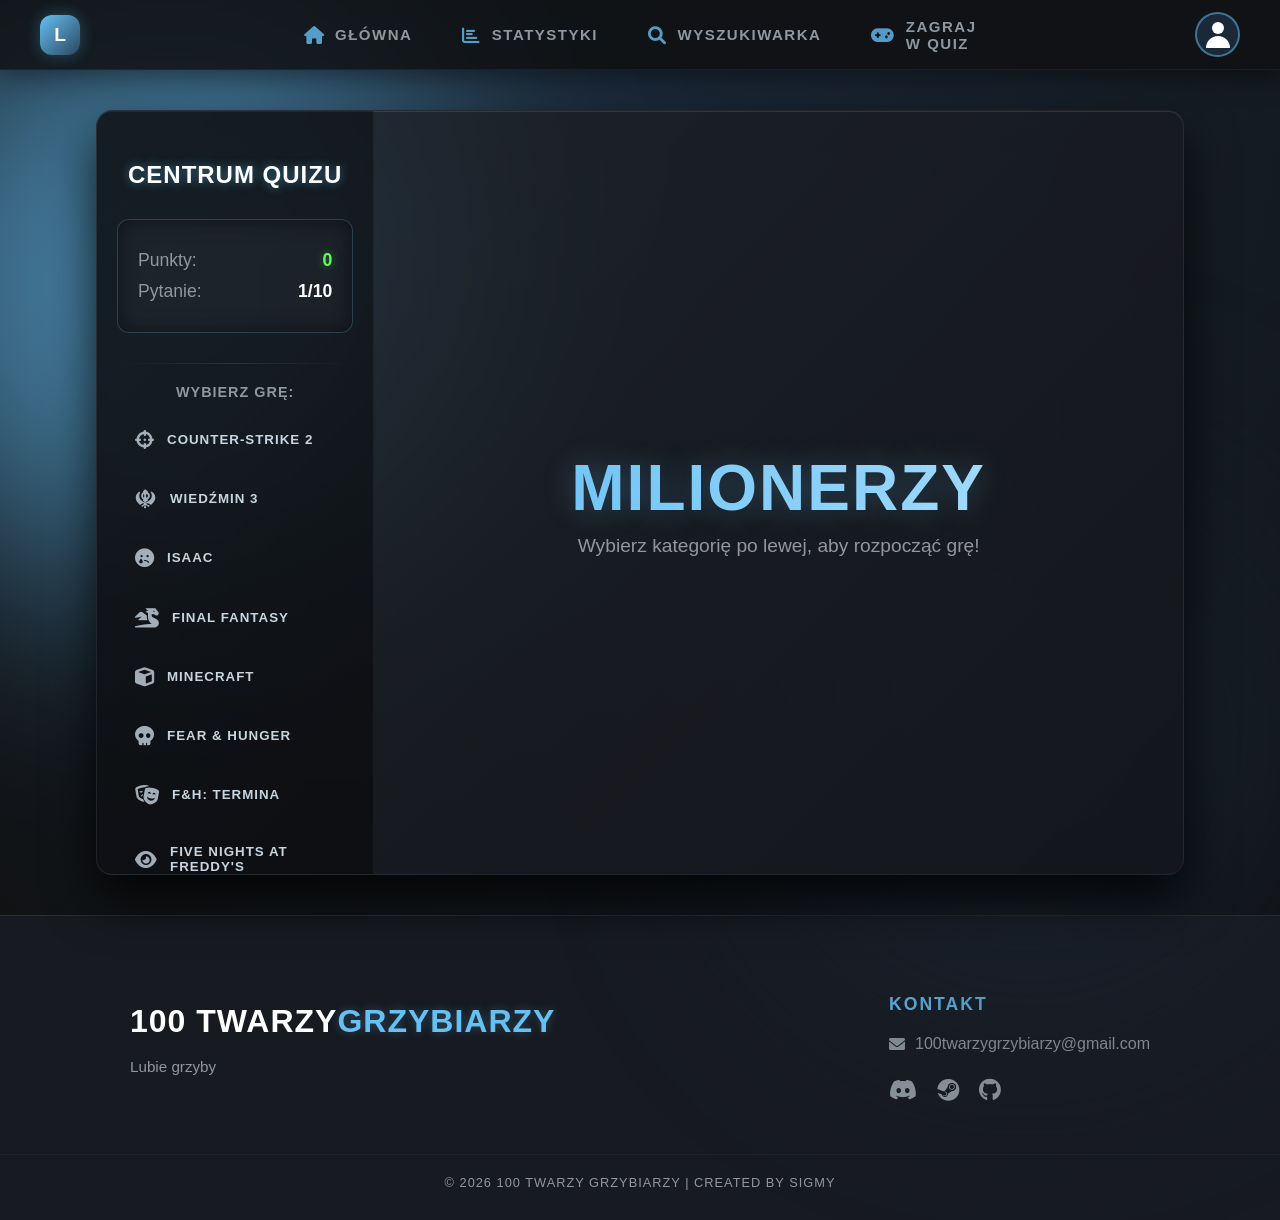
<file: public/game.html>
<!DOCTYPE html>
<html lang="pl">
<head>
    <meta charset="UTF-8">
    <meta name="viewport" content="width=device-width, initial-scale=1.0">
    <title>Centrum Quizu | 100 Twarzy Grzybiarzy</title>
    <link rel="stylesheet" href="style.css">
    <link rel="stylesheet" href="game.css"> <link rel="stylesheet" href="https://cdnjs.cloudflare.com/ajax/libs/font-awesome/6.0.0/css/all.min.css">
</head>
<body>
    <div class="cursor-dot"></div>
    <div class="cursor-outline"></div>

<div id="gora-pasek">
    <div class="topbar-left">
        <div class="znaczek-logo" id="main-logo">L</div>
    </div>

    <div class="topbar-center">
    <nav class="top-nav">
        <a href="index.html" class="nav-link"><i class="fas fa-home"></i> Główna</a>
        <a href="statystyki.html" class="nav-link"><i class="fas fa-chart-bar"></i> Statystyki</a>
        <a href="YtSearch.html" class="nav-link"><i class="fas fa-search"></i> Wyszukiwarka</a>
        <a href="#panel-gra" class="nav-link"><i class="fas fa-gamepad"></i> Zagraj w Quiz</a>
    </nav>
</div>

    <div class="topbar-right">
        
        <div class="avatar-dropdown-container">
            <div id="userAvatarContainer" class="kolko-awatar" onclick="toggleAvatarMenu()">
                <div class="glowa"></div>
                <div class="ramiona"></div>
            </div>
            
            <div id="avatar-menu" class="avatar-dropdown">
                <div class="dropdown-header">
                    <span>Witaj, Grzybiarzu!</span>
                </div>
                <hr class="dropdown-divider">
                <a href="Steamlogin.html" class="dropdown-item">
                    <i class="fab fa-steam"></i> Zaloguj przez Steam
                </a>
                <a href="#" class="dropdown-item">
                    <i class="fas fa-cog"></i> Ustawienia
                </a>
            </div>
        </div>
    </div>
</div>

    <div id="gra" class="panel-gra" style="margin-top: 70px; min-height: 90vh; position: relative; z-index: 1;">
        
        <div class="bg-shape bg-shape1"></div>
        <div class="bg-shape bg-shape2"></div>

        <div class="prostokat-srodek" style="z-index: 2; position: relative;">
            
            <div class="leftcol-gra">
                <div class="leftcol-header-gra">
                    <h2>Centrum Quizu</h2>
                </div>
                <div class="leftcol-content-gra">
                    <div class="game-stats">
                        <p>Punkty: <strong id="current-points">0</strong></p>
                        <p>Pytanie: <strong id="question-counter">1/10</strong></p>
                    </div>
                    
                    <hr>
                    
                    <h3>Wybierz Grę:</h3>
                    <div class="category-selector">
                        <button class="cat-btn" onclick="selectCategory('CS2')"><i class="fas fa-crosshairs"></i> Counter-Strike 2</button>
                        <button class="cat-btn" onclick="selectCategory('Wiedźmin')"><i class="fas fa-khanda"></i> Wiedźmin 3</button>
                        <button class="cat-btn" onclick="selectCategory('Isaac')"><i class="fas fa-sad-tear"></i> Isaac</button>
                        <button class="cat-btn" onclick="selectCategory('FinalFantasy')"><i class="fas fa-dragon"></i> Final Fantasy</button>
                        <button class="cat-btn" onclick="selectCategory('Minecraft')"><i class="fas fa-cube"></i> Minecraft</button>
                        <button class="cat-btn" onclick="selectCategory('FearAndHunger1')"><i class="fas fa-skull"></i> Fear & Hunger</button>
                        <button class="cat-btn" onclick="selectCategory('FearAndHunger2')"><i class="fas fa-masks-theater"></i> F&H: Termina</button>
                        <button class="cat-btn" onclick="selectCategory('FNAF')"><i class="fas fa-eye"></i> Five Nights at Freddy's</button>
                        <button class="cat-btn" onclick="selectCategory('DBD')"><i class="fas fa-hook"></i> Dead by Daylight</button>
                    </div>
                </div>
            </div>

            <div class="rightcol-gra">
                <div id="welcome-screen">
                    <h1>MILIONERZY</h1>
                    <p>Wybierz kategorię po lewej, aby rozpocząć grę!</p>
                </div>

                <div id="quiz-active">
                    <h2 id="q-text">Pytanie...</h2>
                    
                    <div class="answers-grid">
                        <button class="answer-btn" onclick="handleAnswer(0)">Opcja A</button>
                        <button class="answer-btn" onclick="handleAnswer(1)">Opcja B</button>
                        <button class="answer-btn" onclick="handleAnswer(2)">Opcja C</button>
                        <button class="answer-btn" onclick="handleAnswer(3)">Opcja D</button>
                    </div>
                </div>

                <div id="result-screen">
                    <h2>Koniec Gry!</h2>
                    <p class="score-text">Twój wynik: <span id="final-score">0</span>/10</p>
                    <button class="reload-btn" onclick="location.reload()">Zagraj ponownie</button>
                </div>
            </div>
        </div>
    </div>

    <footer class="main-footer">
        <div class="footer-content">
            <div class="footer-section about">
                <h2 class="footer-logo">100 TWARZY<span>GRZYBIARZY</span></h2>
                <p>Lubie grzyby</p>
            </div>

            <div class="footer-section contact">
                <h3>Kontakt</h3>
                <p><i class="fas fa-envelope"></i> 100twarzygrzybiarzy@gmail.com</p>
                
                <div class="social-icons">
                    <a href="https://steamcommunity.com/sharedfiles/filedetails/?id=3571412768"><i class="fab fa-discord"></i></a>
                    <a href="#"><i class="fab fa-steam"></i></a>
                    <a href="#"><i class="fab fa-github"></i></a>
                </div>
            </div>
        </div>
        <div class="footer-bottom">
            &copy; 2026 100 TWARZY GRZYBIARZY | CREATED BY SIGMY
        </div>
    </footer>

    <script src="KICK+wyszukiwanie.js"></script>
    <script src="SteamAPI.js"></script>
    <script src="game.js"></script>
</body>
</html>
</file>
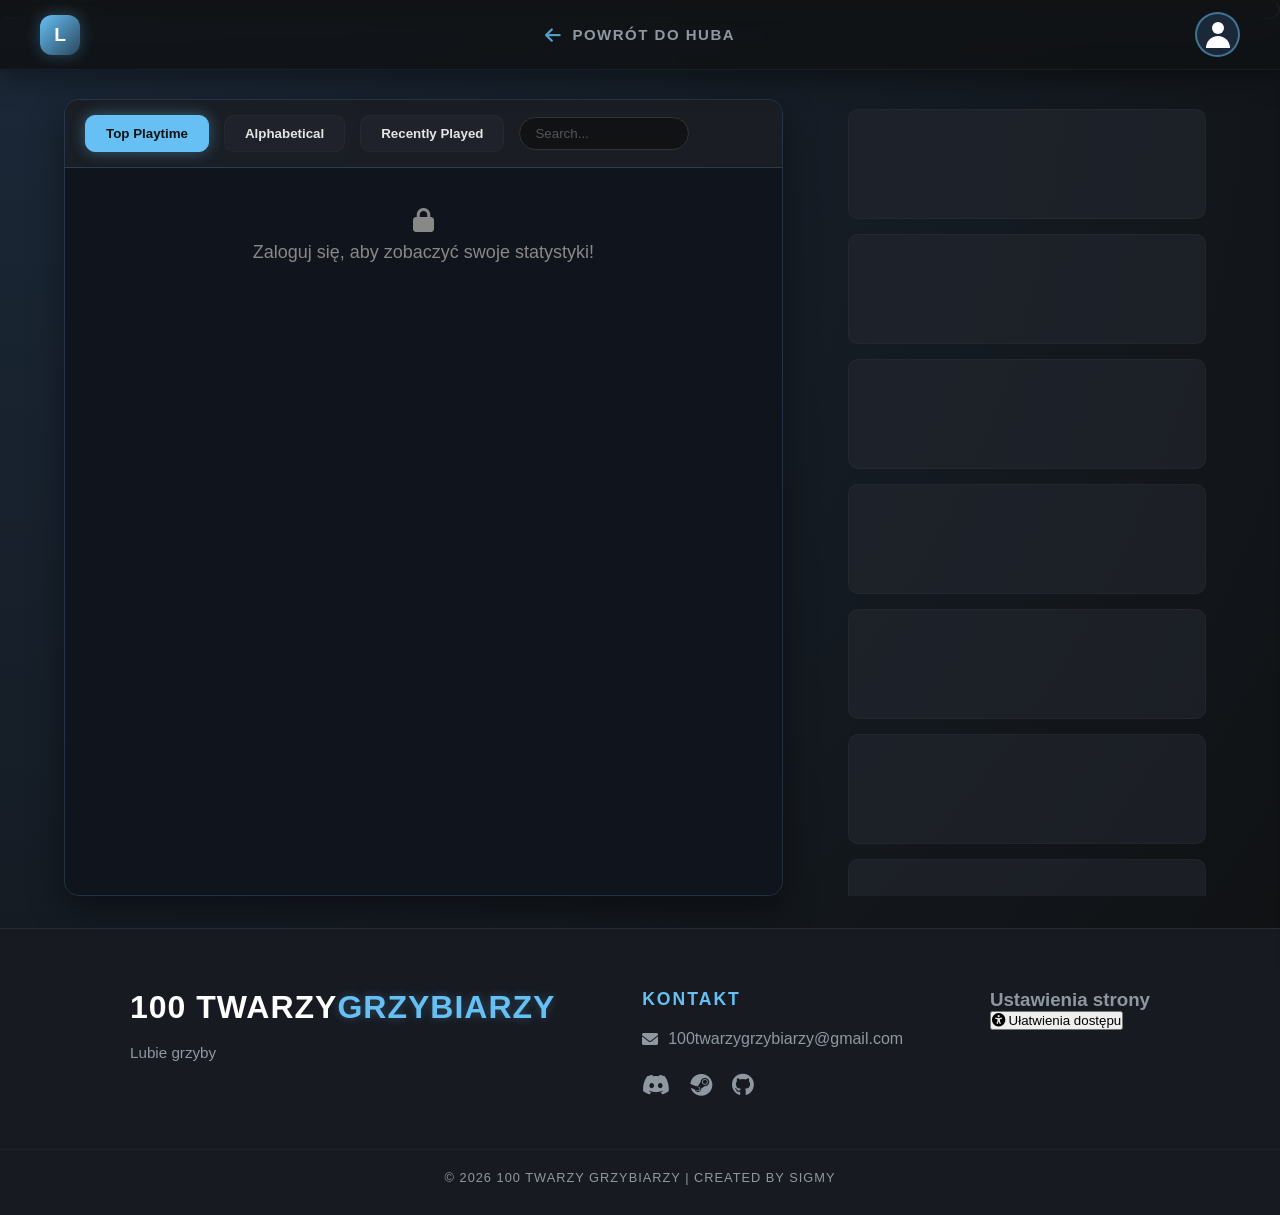
<file: public/statystyki.html>
<!DOCTYPE html>
<html lang="pl">
<head>
    <meta charset="UTF-8">
    <meta name="viewport" content="width=device-width, initial-scale=1.0">
    <title>Document</title>

    <link rel="stylesheet" href="style.css">
    <link rel="stylesheet" href="statystyki.css">
    <link rel="stylesheet" href="steamAPI.css">
    <link rel="stylesheet" href="emebeded-content.css">
    <link rel="stylesheet" href="steamAPIstyle.css">
    <link rel="stylesheet" href="https://cdnjs.cloudflare.com/ajax/libs/font-awesome/6.0.0/css/all.min.css">

</head>
<body>
                <div class="mobile-search-container">
            <input type="text" class="searchInput" oninput="filtrujGry()" placeholder="Szukaj gry...">
        </div>
<div id="gora-pasek">
        <div class="topbar-left">
            <div class="znaczek-logo" id="main-logo" onclick="location.href='index.html'">L</div>
        </div>

        <div class="topbar-center">
            <nav class="top-nav">
                <a href="index.html" class="nav-link"><i class="fas fa-arrow-left"></i> Powrót do Huba</a>
            </nav>
        </div>

        <div class="topbar-right">
            <div class="avatar-dropdown-container">
                <div id="userAvatarContainer" class="kolko-awatar" onclick="toggleAvatarMenu()">
                    <div class="glowa"></div>
                    <div class="ramiona"></div>
                </div>
                
                <div id="avatar-menu" class="avatar-dropdown">
                    <div class="dropdown-header">
                        <span>Witaj, Grzybiarzu!</span>
                    </div>
                    <hr class="dropdown-divider">
                    <a href="Steamlogin.html" class="dropdown-item">
                        <i class="fab fa-steam"></i> Zaloguj przez Steam
                    </a>
                </div>
            </div>
        </div>
    </div>
<div class="drugi-panel" id="drugi-panel">
    <div class="rightcol">
        <div class="rightcol-content">
            <button class="stat-button"></button>
            <button class="stat-button"></button>
            <button class="stat-button"></button>
            <button class="stat-button"></button>
            <button class="stat-button"></button>
            <button class="stat-button"></button>
            <button class="stat-button"></button>
            <button class="stat-button"></button>
            <button class="stat-button"></button>
            </div>
        </div>
        <div class="leftcol">
            <div class="leftcol-bar">
                <button class="leftcol-btn active-sort" onclick="sortujGry('playtime', this)">Top Playtime</button>
                <button class="leftcol-btn" onclick="sortujGry('name', this)">Alphabetical</button>
                <button class="leftcol-btn" onclick="sortujGry('recent', this)">Recently Played</button>
                <div style="position: relative; width: 25%;">
                    <input type="text" class="searchInput" placeholder="Search..." oninput="filtrujGry()">
                    <i class="fas-fa-search" ></i>
            </div>
        </div>
        <div class="leftcol-content">
        </div>
    </div>
</div>

<footer class="main-footer">
    <div class="footer-content">
        <div class="footer-section about">
            <h2 class="footer-logo">100 TWARZY<span>GRZYBIARZY</span></h2>
            <p>Lubie grzyby</p>
        </div>

        <div class="footer-section contact">
            <h3>Kontakt</h3>
            <p><i class="fas fa-envelope"></i> 100twarzygrzybiarzy@gmail.com</p>
            
            <div class="social-icons">
                <a href="https://steamcommunity.com/sharedfiles/filedetails/?id=3571412768"><i class="fab fa-discord"></i></a>
                <a href="#"><i class="fab fa-steam"></i></a>
                <a href="#"><i class="fab fa-github"></i></a>
            </div>
        </div>

        <div class="footer-section accessibility">
            <h3>Ustawienia strony</h3>
            <button class="a11y-footer-btn" onclick="toggleA11yPanel()" aria-label="Otwórz panel ułatwień dostępu">
                <i class="fas fa-universal-access"></i> Ułatwienia dostępu
            </button>
        </div>
    </div>

    <div class="footer-bottom">
        &copy; 2026 100 TWARZY GRZYBIARZY | CREATED BY SIGMY
    </div>
</footer>

<div id="a11y-panel" class="a11y-side-panel">
    <div class="a11y-header">
        <h3>Ułatwienia dostępu</h3>
        <span class="close-a11y" onclick="toggleA11yPanel()">&times;</span>
    </div>
    
    <div class="a11y-content">
        <div class="a11y-option">
            <span class="a11y-label-text">Tryb dla daltonistów (Protanopia)</span>
            <label class="switch">
                <input type="checkbox">
                <span class="slider round"></span>
            </label>
        </div>
        
        <div class="a11y-option">
            <span class="a11y-label-text">Wysoki kontrast (Tekst)</span>
            <label class="switch">
                <input type="checkbox">
                <span class="slider round"></span>
            </label>
        </div>
        
        <div class="a11y-option">
            <span class="a11y-label-text">Większa czcionka (+20%)</span>
            <label class="switch">
                <input type="checkbox">
                <span class="slider round"></span>
            </label>
        </div>
    </div>
</div>

<script src="SteamAPI.js"></script>
<script src="KICK+wyszukiwanie.js"></script>
<script src="game.js"></script>

</body>

</html>
</file>
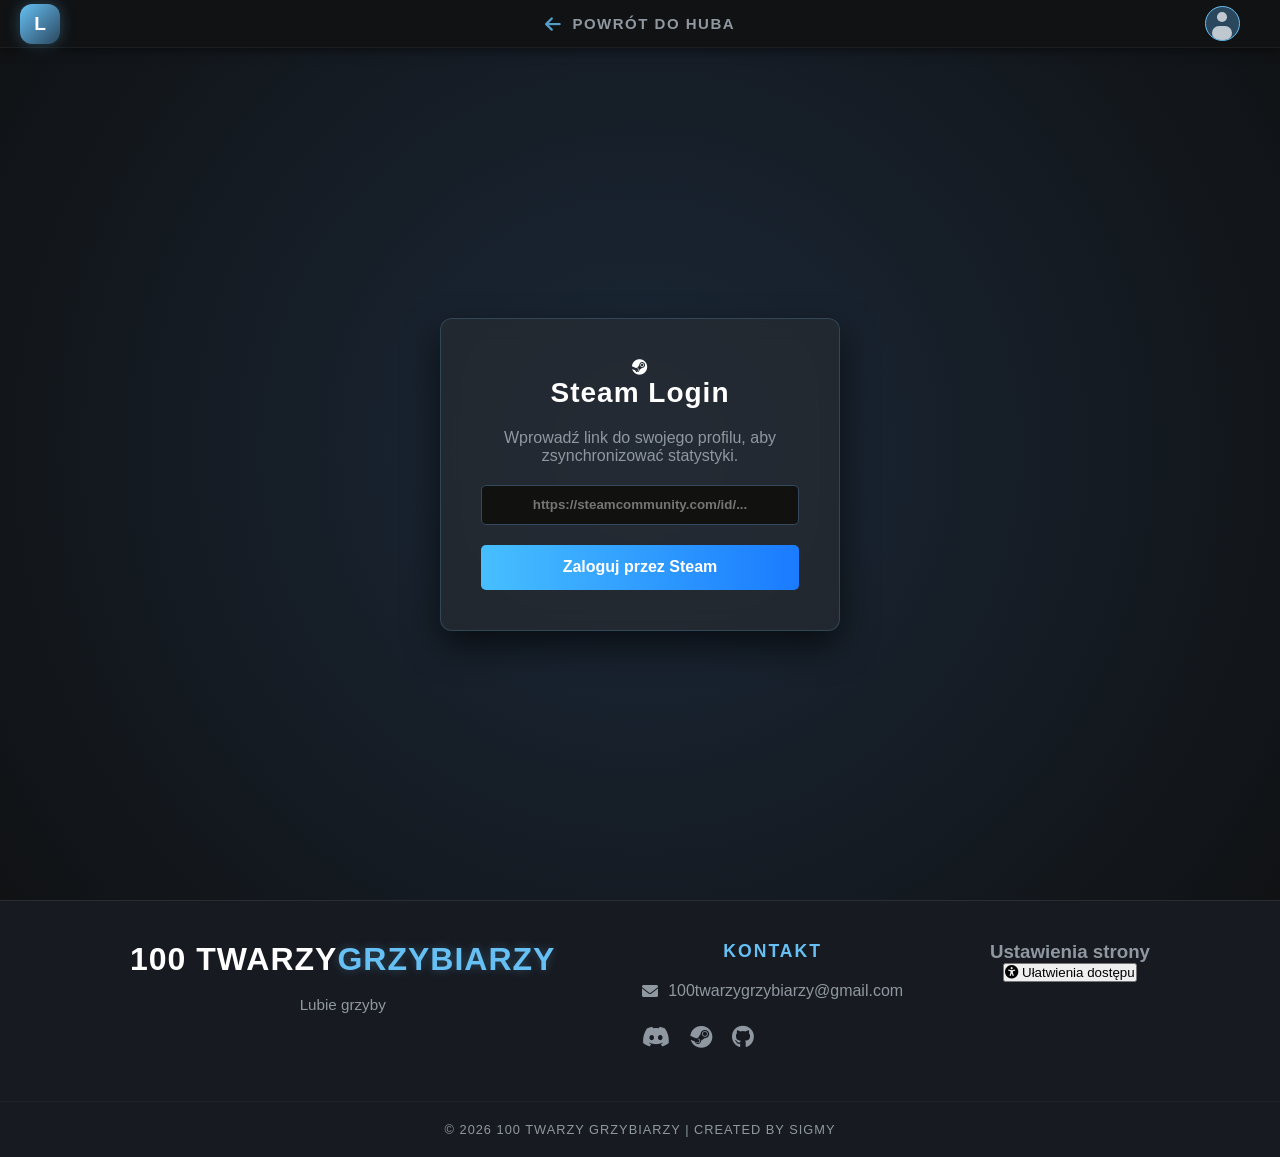
<file: public/SteamLogin.html>
<!DOCTYPE html>
<html lang="pl">
<head>
    <meta charset="UTF-8">
    <meta name="viewport" content="width=device-width, initial-scale=1.0">
    <title>Steam Login | 100 Twarzy Grzybiarzy</title>
    <link rel="stylesheet" href="style.css">
    <link rel="stylesheet" href="statystyki.css">
    <link rel="stylesheet" href="Steamlogin.css">
    <link rel="stylesheet" href="https://cdnjs.cloudflare.com/ajax/libs/font-awesome/6.0.0/css/all.min.css">
</head>
<body>
    
    <div id="gora-pasek">
        <div class="topbar-left">
            <div class="znaczek-logo" id="main-logo" onclick="refhome()">L</div>
        </div>

        <div class="topbar-center">
            <nav class="top-nav">
                <a href="#" onclick="refhome()" class="nav-link"><i class="fas fa-arrow-left"></i> Powrót do Huba</a>
            </nav>
        </div>

        <div class="topbar-right">
            <div class="avatar-dropdown-container">
                <div id="userAvatarContainer" class="kolko-awatar" onclick="toggleAvatarMenu()">
                    <div class="glowa"></div>
                    <div class="ramiona"></div>
                </div>
                
                <div id="avatar-menu" class="avatar-dropdown">
                    <div class="dropdown-header">
                        <span>Witaj, Grzybiarzu!</span>
                    </div>
                    <hr class="dropdown-divider">
                    <a href="#" onclick="wyloguj()" class="dropdown-item" id="LogoutButton" style="color: #ff5c5c;">
                        <i class="fas fa-sign-out-alt"></i> Wyloguj
                    </a>
                </div>
            </div>
        </div>
    </div>

    <div id="loginSection">
        <div class="login-card">
            <div class="steam-logo-circle">
               <i class="fab fa-steam"></i>
            </div>
            <h1 id="WelcomeText">Steam Login</h1>
            <p style="color: #8f98a0; margin-bottom: 20px;">Wprowadź link do swojego profilu, aby zsynchronizować statystyki.</p>
            
            <div class="input-group">
                <input type="text" id="steamInput" placeholder="https://steamcommunity.com/id/..." />
            </div>
        
            <button onclick="wyciagnijSteamID()" id="SteamButton">
                <span>Zaloguj przez Steam</span>
            </button>
        
            <div id="wynik"></div>
        </div>
    </div>

    <footer class="main-footer">
        <div class="footer-content">
            <div class="footer-section about">
                <h2 class="footer-logo">100 TWARZY<span>GRZYBIARZY</span></h2>
                <p>Lubie grzyby</p>
            </div>

            <div class="footer-section contact">
                <h3>Kontakt</h3>
                <p><i class="fas fa-envelope"></i> 100twarzygrzybiarzy@gmail.com</p>
                
                <div class="social-icons">
                    <a href="https://steamcommunity.com/sharedfiles/filedetails/?id=3571412768"><i class="fab fa-discord"></i></a>
                    <a href="#"><i class="fab fa-steam"></i></a>
                    <a href="#"><i class="fab fa-github"></i></a>
                </div>
            </div>

            <div class="footer-section accessibility">
                <h3>Ustawienia strony</h3>
                <button class="a11y-footer-btn" onclick="toggleA11yPanel()" aria-label="Otwórz panel ułatwień dostępu">
                    <i class="fas fa-universal-access"></i> Ułatwienia dostępu
                </button>
            </div>
        </div>

        <div class="footer-bottom">
            &copy; 2026 100 TWARZY GRZYBIARZY | CREATED BY SIGMY
        </div>
    </footer>

    <script src="KICK+wyszukiwanie.js"></script>
    <script src="SteamAPI.js"></script>
    <script src="game.js"></script>
    <script src="Youtube.js"></script>
</body>
</html>
</file>
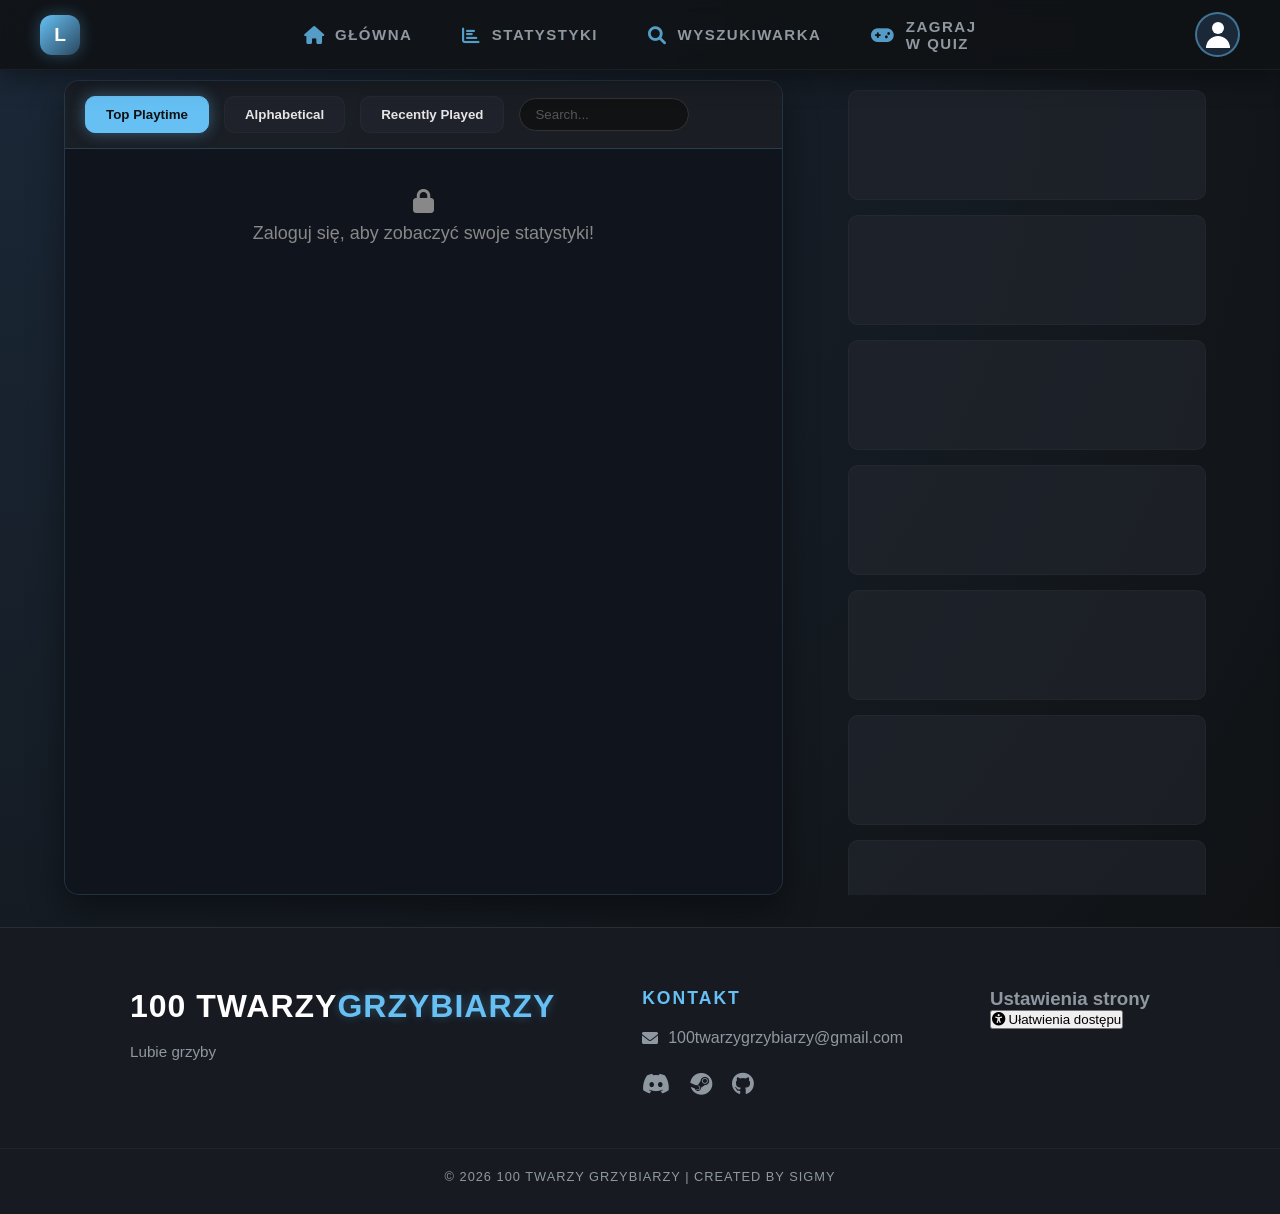
<file: public/tile2.html>
<!DOCTYPE html>
<html lang="pl">
<head>
    <meta charset="UTF-8">
    <meta name="viewport" content="width=device-width, initial-scale=1.0">
    <title>Document</title>

    <link rel="stylesheet" href="style.css">
    <link rel="stylesheet" href="tile2.css">
    <link rel="stylesheet" href="theme.css">
    <link rel="stylesheet" href="emebeded-content.css">
    <link rel="stylesheet" href="steamAPIstyle.css">
    <link rel="stylesheet" href="https://cdnjs.cloudflare.com/ajax/libs/font-awesome/6.0.0/css/all.min.css">
</head>
<body>

<div id="gora-pasek">
    <div class="topbar-left">
        <div class="znaczek-logo" id="main-logo">L</div>
    </div>

    <div class="topbar-center">
        <nav class="top-nav">
            <a href="index.html" class="nav-link"><i class="fas fa-home"></i> Główna</a>
            <a href="#drugi-panel" class="nav-link"><i class="fas fa-chart-bar"></i> Statystyki</a>
            <a href="YtSearch.html" class="nav-link"><i class="fas fa-search"></i> Wyszukiwarka</a>
            <a href="game.html" class="nav-link"><i class="fas fa-gamepad"></i> Zagraj w Quiz</a>
        </nav>
    </div>

    <div class="topbar-right">
        <div class="avatar-dropdown-container">
            <div id="userAvatarContainer" class="kolko-awatar" onclick="toggleAvatarMenu()">
                <div class="glowa"></div>
                <div class="ramiona"></div>
            </div>
            
            <div id="avatar-menu" class="avatar-dropdown">
                <div class="dropdown-header">
                    <span>Witaj, Grzybiarzu!</span>
                </div>
                <hr class="dropdown-divider">
                <a href="Steamlogin.html" class="dropdown-item">
                    <i class="fab fa-steam"></i> Zaloguj przez Steam
                </a>
                <a href="#" class="dropdown-item">
                    <i class="fas fa-cog"></i> Ustawienia
                </a>
            </div>
        </div>
    </div>
</div>

<div class="drugi-panel" id="drugi-panel">
    <div class="mobile-search-container">
        <input type="text" class="searchInput" oninput="filtrujGry()" placeholder="Szukaj gry...">
    </div>

    <div class="rightcol">
        <div class="rightcol-content">
            <button class="stat-button"></button>
            <button class="stat-button"></button>
            <button class="stat-button"></button>
            <button class="stat-button"></button>
            <button class="stat-button"></button>
            <button class="stat-button"></button>
            <button class="stat-button"></button>
            <button class="stat-button"></button>
            <button class="stat-button"></button>
        </div>
    </div>

    <div class="leftcol">
        <div class="leftcol-bar">
            <button class="leftcol-btn active-sort" onclick="sortujGry('playtime', this)">Top Playtime</button>
            <button class="leftcol-btn" onclick="sortujGry('name', this)">Alphabetical</button>
            <button class="leftcol-btn" onclick="sortujGry('recent', this)">Recently Played</button>
            <div class="desktop-search-container" style="position: relative; width: 25%;">
                <input type="text" class="searchInput" placeholder="Search..." oninput="filtrujGry()">
                <i class="fas-fa-search"></i>
            </div>
        </div>
        <div class="leftcol-content">
        </div>
    </div>
</div>

<footer class="main-footer">
    <div class="footer-content">
        <div class="footer-section about">
            <h2 class="footer-logo">100 TWARZY<span>GRZYBIARZY</span></h2>
            <p>Lubie grzyby</p>
        </div>

        <div class="footer-section contact">
            <h3>Kontakt</h3>
            <p><i class="fas fa-envelope"></i> 100twarzygrzybiarzy@gmail.com</p>
            
            <div class="social-icons">
                <a href="https://steamcommunity.com/sharedfiles/filedetails/?id=3571412768"><i class="fab fa-discord"></i></a>
                <a href="#"><i class="fab fa-steam"></i></a>
                <a href="#"><i class="fab fa-github"></i></a>
            </div>
        </div>

        <div class="footer-section accessibility">
            <h3>Ustawienia strony</h3>
            <button class="a11y-footer-btn" onclick="toggleA11yPanel()" aria-label="Otwórz panel ułatwień dostępu">
                <i class="fas fa-universal-access"></i> Ułatwienia dostępu
            </button>
        </div>
    </div>

    <div class="footer-bottom">
        &copy; 2026 100 TWARZY GRZYBIARZY | CREATED BY SIGMY
    </div>
</footer>

<div id="a11y-panel" class="a11y-side-panel">
    <div class="a11y-header">
        <h3>Ułatwienia dostępu</h3>
        <span class="close-a11y" onclick="toggleA11yPanel()">&times;</span>
    </div>
    
    <div class="a11y-option">
        <span class="a11y-label-text">jasny motyw</span>
        <label class="switch">
            <input type="checkbox" id="theme-toggle">
            <span class="slider round"></span>
        </label>
    </div>
    
    <div class="a11y-option">
        <span class="a11y-label-text">Wysoki kontrast (Tekst)</span>
        <label class="switch">
            <input type="checkbox">
            <span class="slider round"></span>
        </label>
    </div>
    
    <div class="a11y-option">
        <span class="a11y-label-text">Większa czcionka (+20%)</span>
        <label class="switch">
            <input type="checkbox">
            <span class="slider round"></span>
        </label>
    </div>
</div>

<script src="SteamAPI.js"></script>
<script src="script.js"></script>
<script src="game.js"></script>
<script src="theme.js"></script>

</body>
</html>
</file>
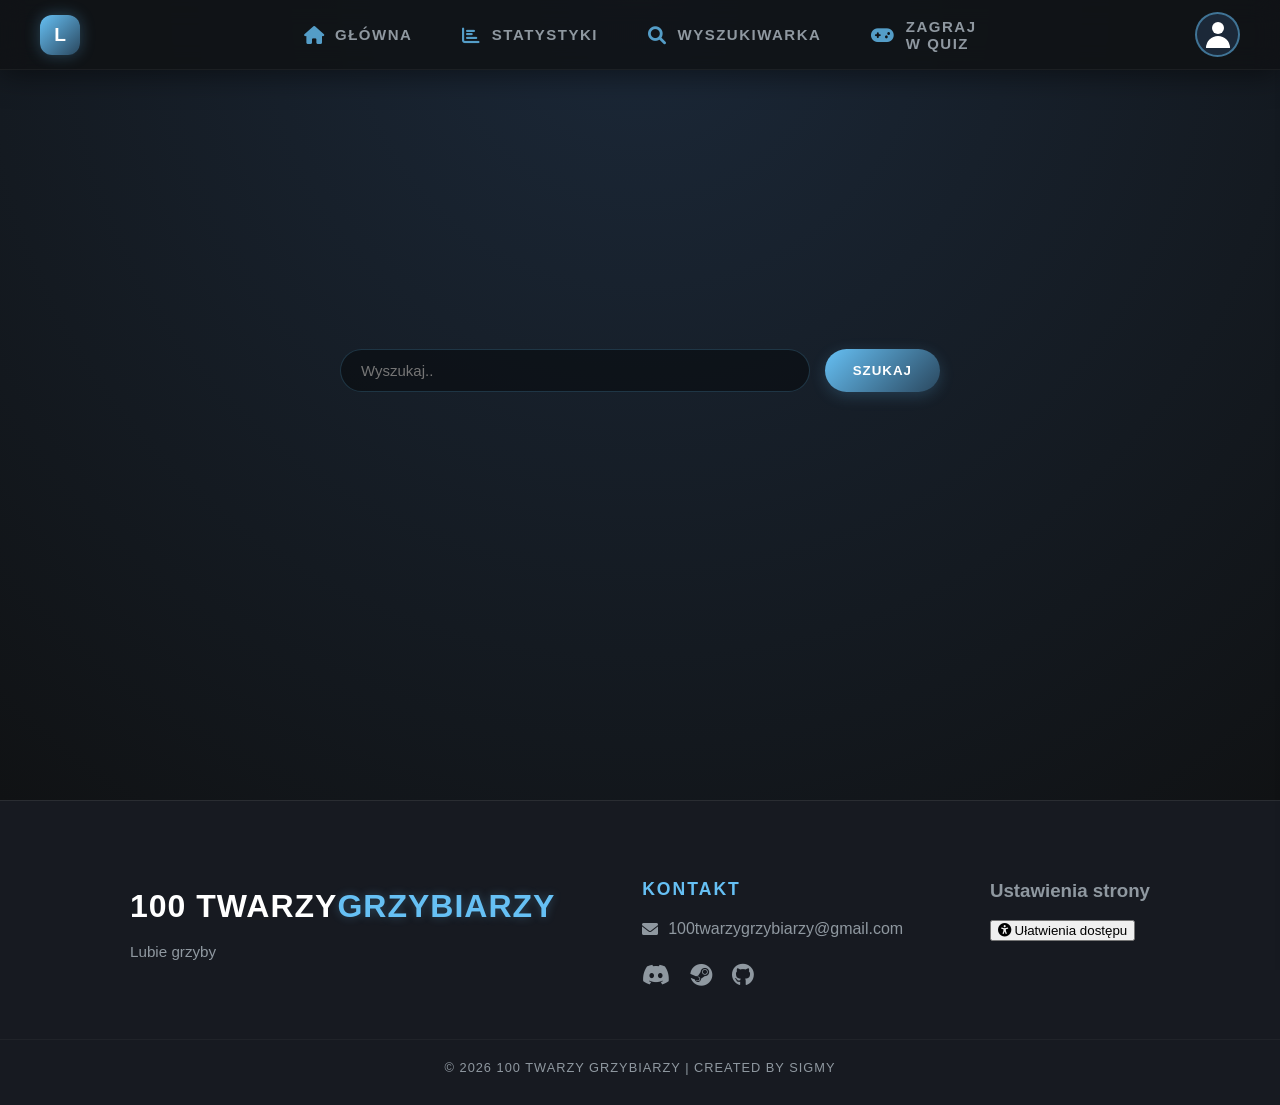
<file: public/YtSearch.html>
<!DOCTYPE html>
<html lang="pl">
<head>
    <meta charset="UTF-8">
    <meta name="viewport" content="width=device-width, initial-scale=1.0">
    <title>Wyszukiwarka - 100 twarzy grzybiarzy</title>
    <link rel="stylesheet" href="style.css">
    <link rel="stylesheet" href="Youtube.css">
    <link rel="stylesheet" href="https://cdnjs.cloudflare.com/ajax/libs/font-awesome/6.0.0/css/all.min.css">
    <link rel="stylesheet" href="theme.css">
</head>
<body>

<div id="gora-pasek">
    <div class="topbar-left">
        <div class="znaczek-logo" id="main-logo">L</div>
    </div>

    <div class="topbar-center">
    <nav class="top-nav">
        <a href="index.html" class="nav-link"><i class="fas fa-home"></i> Główna</a>
        <a href="statystyki.html" class="nav-link"><i class="fas fa-chart-bar"></i> Statystyki</a>
        <a href="#trzeci-panel" class="nav-link"><i class="fas fa-search"></i> Wyszukiwarka</a>
        <a href="game.html" class="nav-link"><i class="fas fa-gamepad"></i> Zagraj w Quiz</a>
    </nav>
</div>

    <div class="topbar-right">
        
        <div class="avatar-dropdown-container">
            <div id="userAvatarContainer" class="kolko-awatar" onclick="toggleAvatarMenu()">
                <div class="glowa"></div>
                <div class="ramiona"></div>
            </div>
            
            <div id="avatar-menu" class="avatar-dropdown">
                <div class="dropdown-header">
                    <span>Witaj, Grzybiarzu!</span>
                </div>
                <hr class="dropdown-divider">
                <a href="Steamlogin.html" class="dropdown-item">
                    <i class="fab fa-steam"></i> Zaloguj przez Steam
                </a>
                <a href="#" class="dropdown-item">
                    <i class="fas fa-cog"></i> Ustawienia
                </a>
            </div>
        </div>
    </div>
</div>

    <div class="trzeci-panel" id="trzeci-panel">
        <div class="sidebar">
            <input type="text" id="youtube-query" placeholder="Wyszukaj..">
            <button id="search-btn">Szukaj</button>
        </div>
        <div id="video-results"></div>
        <div id="pagination-container" style="margin-top: 20px; display: none;">
            <button id="load-more-btn">Załaduj więcej</button>
        </div>
    </div>

<footer class="main-footer">
    <div class="footer-content">
        <div class="footer-section about">
            <h2 class="footer-logo">100 TWARZY<span>GRZYBIARZY</span></h2>
            <p>Lubie grzyby</p>
        </div>

        <div class="footer-section contact">
            <h3>Kontakt</h3>
            <p><i class="fas fa-envelope"></i> 100twarzygrzybiarzy@gmail.com</p>
            
            <div class="social-icons">
                <a href="https://steamcommunity.com/sharedfiles/filedetails/?id=3571412768"><i class="fab fa-discord"></i></a>
                <a href="#"><i class="fab fa-steam"></i></a>
                <a href="#"><i class="fab fa-github"></i></a>
            </div>
        </div>

        <div class="footer-section accessibility">
            <h3>Ustawienia strony</h3>
            <button class="a11y-footer-btn" onclick="toggleA11yPanel()" aria-label="Otwórz panel ułatwień dostępu">
                <i class="fas fa-universal-access"></i> Ułatwienia dostępu
            </button>
        </div>
    </div>

    <div class="footer-bottom">
        &copy; 2026 100 TWARZY GRZYBIARZY | CREATED BY SIGMY
    </div>
</footer>

<div id="a11y-panel" class="a11y-side-panel">
    <div class="a11y-header">
        <h3>Ułatwienia dostępu</h3>
        <span class="close-a11y" onclick="toggleA11yPanel()">&times;</span>
    </div>
    
    <div class="a11y-content">
        <div class="a11y-option">
            <span class="a11y-label-text">Jasny motyw</span>
            <label class="switch">
                <input type="checkbox" id="theme-toggle">
                <span class="slider round"></span>
            </label>
        </div>

        <div class="a11y-option">
            <span class="a11y-label-text">Tryb dla daltonistów (Protanopia)</span>
            <label class="switch">
                <input type="checkbox">
                <span class="slider round"></span>
            </label>
        </div>
        
        <div class="a11y-option">
            <span class="a11y-label-text">Wysoki kontrast (Tekst)</span>
            <label class="switch">
                <input type="checkbox">
                <span class="slider round"></span>
            </label>
        </div>
        
        <div class="a11y-option">
            <span class="a11y-label-text">Większa czcionka (+20%)</span>
            <label class="switch">
                <input type="checkbox">
                <span class="slider round"></span>
            </label>
        </div>
    </div>
</div>

    <div id="video-modal" class="modal">
        <div class="modal-content">
            <span class="close-btn" onclick="closeModal()">&times;</span>
            <iframe id="youtube-player" src="" frameborder="0" allow="autoplay; encrypted-media" allowfullscreen></iframe>
        </div>
    </div>

    <script src="KICK+wyszukiwanie.js"></script>
    <script src="SteamAPI.js"></script>
    <script src="Youtube.js"></script>
</body>
</html>
</file>
<file: public/style.css>
* {
    -webkit-box-sizing: border-box;
    box-sizing: border-box;
}

body { 
    font-family: sans-serif; 
    padding: 40px; 
    background-color: #171A21;
    margin: 0%;
    padding: 0%;
    overflow-x: hidden;
}

h2 {
    text-align: center;
    color: #333;
}

.gallery {
    padding: 20px 0; 
    border-radius: 10px;
    height: 80vh; 
    width:  100vw; 
}

.gallery-cell img {
    width: 100%;
    height: 100%;
    object-fit: contain; 
    border-radius: 10px; 
}

.gallery-cell {
    width: 66vw;
    height: 60vh;
    margin-top: 5vh;
    margin-right: 10px;
    background-color: white;
    border-radius: 10px; 
    box-shadow: 0 4px 8px rgba(0,0,0,0.5); 
}

#twitch-cell {
    background-color: #0e0e10;
    overflow: hidden;
    display: flex;
    align-items: stretch;
    justify-content: center;
}

/* --- GŁÓWNY PASEK --- */
#gora-pasek {
    background-color: rgba(16, 18, 20, 0.85);
    backdrop-filter: blur(12px);
    -webkit-backdrop-filter: blur(12px);
    height: 70px;
    width: 100%;
    position: fixed;
    top: 0;
    z-index: 100;
    
    display: flex; 
    justify-content: space-between; 
    align-items: center; 
    padding: 0 40px; 
    box-shadow: 0 4px 30px rgba(0, 0, 0, 0.5);
    border-bottom: 1px solid rgba(255, 255, 255, 0.05);
}

/* 3 STREFY PASKA (lewa, środek, prawa) */
.topbar-left {
    flex: 1; 
    display: flex;
    justify-content: flex-start;
}

.topbar-center {
    flex: 1;
    display: flex;
    justify-content: center; 
}

.topbar-right {
    flex: 1;
    display: flex;
    justify-content: flex-end; 
    align-items: center;
    gap: 20px; 
}

/* --- ZAKŁADKI W GŁÓWNYM PASKU (Top Navigation) --- */
.top-nav {
    display: flex;
    gap: 40px;
    align-items: center;
}

.nav-link {
    color: #8f98a0;
    text-decoration: none;
    font-size: 15px;
    font-weight: 700;
    text-transform: uppercase;
    letter-spacing: 1.5px;
    position: relative;
    padding: 10px 5px;
    transition: color 0.3s ease, text-shadow 0.3s ease;
    display: flex;
    align-items: center;
    gap: 10px;
}

.nav-link i {
    font-size: 18px;
    color: #66c0f4;
    opacity: 0.8;
    transition: opacity 0.3s, transform 0.3s;
}

.nav-link:hover {
    color: #ffffff;
    text-shadow: 0 0 10px rgba(255, 255, 255, 0.3);
}

.nav-link:hover i {
    opacity: 1;
    transform: translateY(-2px);
}

.nav-link::after {
    content: '';
    position: absolute;
    bottom: -5px;
    left: 0;
    width: 0%;
    height: 3px;
    background: #66c0f4;
    transition: width 0.3s cubic-bezier(0.25, 0.8, 0.25, 1);
    border-radius: 3px;
    box-shadow: 0 0 12px rgba(102, 192, 244, 0.8);
}

.nav-link:hover::after {
    width: 100%;
}

/* --- LOGO --- */
.znaczek-logo {
    background: linear-gradient(135deg, #66c0f4, #2a475e);
    color: white;
    width: 40px;
    height: 40px;
    border-radius: 12px;
    font-weight: 900;
    font-size: 1.2rem;
    display: flex;
    justify-content: center;
    align-items: center;
    box-shadow: 0 0 15px rgba(102, 192, 244, 0.3);
    cursor: pointer;
    transition: transform 0.3s;
}

.znaczek-logo:hover {
    transform: rotate(-5deg) scale(1.05);
}

/* --- WYSZUKIWARKA --- */
.top-search-container {
    position: relative;
    display: flex;
    align-items: center;
    background: rgba(255, 255, 255, 0.05);
    border-radius: 30px;
    padding: 5px 20px;
    width: 350px;
    height: 45px;
    transition: all 0.3s ease;
    border: 1px solid rgba(255, 255, 255, 0.1);
    box-sizing: border-box;
}

.top-search-container:focus-within {
    background: rgba(0, 0, 0, 0.6);
    border-color: #66c0f4;
    box-shadow: 0 0 15px rgba(102, 192, 244, 0.2);
    width: 450px; 
}

#game-search-input {
    background: transparent !important;
    border: none !important;
    color: #fff;
    outline: none;
    width: 100%;
    font-size: 15px;
    padding: 0;
    margin: 0;
    padding-right: 10px;
}

#game-search-input::placeholder {
    color: #8f98a0;
}

.top-search-container i {
    color: #8f98a0;
    font-size: 16px;
    margin-left: 10px;
    cursor: pointer;
    transition: color 0.3s;
}

.top-search-container:focus-within i {
    color: #66c0f4;
}

/* --- AWATAR --- */
.avatar-dropdown-container {
    position: relative;
}

.kolko-awatar {
    background-color: #1b2838;
    width: 45px;
    height: 45px;
    border-radius: 50%;
    border: 2px solid rgba(102, 192, 244, 0.5);
    display: flex;
    flex-direction: column; 
    justify-content: center;
    align-items: center;
    overflow: hidden;
    cursor: pointer;
    flex-shrink: 0;
    transition: box-shadow 0.3s ease, transform 0.3s ease, border-color 0.3s ease;
}

.kolko-awatar:hover {
    border-color: #66c0f4;
    box-shadow: 0 0 15px rgba(102, 192, 244, 0.6);
    transform: scale(1.05);
}

.glowa {
    background-color: #ffffff;
    width: 12px;
    height: 12px;
    border-radius: 50%;
    margin-bottom: 2px;
}

.ramiona {
    background-color: #ffffff;
    width: 24px;
    height: 12px;
    border-radius: 12px 12px 0 0;
}

.steam-avatar-overlay {
    width: 100%;
    height: 100%;
    object-fit: cover; 
    display: block;
}

/* --- DROPDOWN AWATARA --- */
.avatar-dropdown {
    position: absolute;
    top: 65px; 
    right: 0;
    background: rgba(16, 18, 20, 0.95);
    backdrop-filter: blur(15px);
    -webkit-backdrop-filter: blur(15px);
    border: 1px solid rgba(102, 192, 244, 0.2); 
    border-radius: 12px;
    width: 240px;
    box-shadow: 0 10px 30px rgba(0, 0, 0, 0.7);
    display: flex;
    flex-direction: column;
    opacity: 0;
    visibility: hidden;
    transform: translateY(-15px);
    transition: all 0.3s cubic-bezier(0.25, 0.8, 0.25, 1);
    z-index: 200;
}

.avatar-dropdown.active {
    opacity: 1;
    visibility: visible;
    transform: translateY(0);
}

.avatar-dropdown::before {
    content: '';
    position: absolute;
    top: -6px;
    right: 15px; 
    width: 12px;
    height: 12px;
    background: rgba(16, 18, 20, 0.95);
    border-left: 1px solid rgba(102, 192, 244, 0.2);
    border-top: 1px solid rgba(102, 192, 244, 0.2);
    transform: rotate(45deg);
}

.dropdown-header {
    padding: 15px;
    color: #8f98a0;
    font-size: 13px;
    text-align: center;
    letter-spacing: 1px;
    text-transform: uppercase;
    font-weight: bold;
}

.dropdown-divider {
    border: 0;
    height: 1px;
    background: rgba(255, 255, 255, 0.05);
    margin: 0;
}

.dropdown-item {
    padding: 15px 20px;
    color: #e5e5e5;
    text-decoration: none;
    font-size: 14px;
    display: flex;
    align-items: center;
    gap: 12px;
    transition: background 0.2s, color 0.2s;
    border-radius: 0 0 12px 12px; 
}

.dropdown-item:not(:last-child) {
    border-radius: 0;
}

.dropdown-item i {
    color: #66c0f4;
    font-size: 18px;
    transition: transform 0.2s;
}

.dropdown-item:hover {
    background: rgba(102, 192, 244, 0.1); 
    color: #ffffff;
}

.dropdown-item:hover i {
    transform: scale(1.1);
}


/* --- RESZTA STRONY --- */
.pierwszy-panel {
    height: 100vh; 
    width:  100vw; 
    p{
        margin-left: 20px;
    }
    margin-top: 70px; 
    background-color: #1B2838;
}

.czwarty-panel {
    height: 800px;
}

html {
  scroll-behavior: smooth;
}

.main-footer {
    background-color: #171a21; 
    color: #8f98a0;
    padding: 60px 0 30px 0; 
    border-top: 1px solid #2a2d32;
    font-family: 'Arial', sans-serif;
}

.footer-content {
    max-width: 1100px; 
    margin: 0 auto;
    display: flex;
    justify-content: space-between;
    align-items: flex-start;
    padding: 0 40px;
}

.footer-logo {
    color: #ffffff;
    font-size: 2rem;
    font-weight: 800;
    letter-spacing: 1px;
    margin-bottom: 15px;
    text-transform: uppercase;
}

.footer-logo span {
    color: #66c0f4; 
    text-shadow: 0 0 10px rgba(102, 192, 244, 0.3);
}

.footer-section.about {
    max-width: 500px; 
}

.footer-section.about p {
    line-height: 1.6;
    font-size: 0.95rem;
}

.footer-section.contact h3 {
    color: #66c0f4;
    font-size: 1.1rem;
    margin-bottom: 20px;
    text-transform: uppercase;
    letter-spacing: 2px;
}

.footer-section.contact p {
    display: flex;
    align-items: center;
    gap: 10px;
    font-size: 1rem;
    transition: 0.3s;
}

.footer-section.contact p:hover {
    color: #ffffff;
}

.social-icons {
    margin-top: 25px;
    display: flex;
    gap: 20px;
}

.social-icons a {
    color: #8f98a0;
    font-size: 1.4rem;
    transition: all 0.3s ease;
}

.social-icons a:hover {
    color: #66c0f4;
    transform: translateY(-3px);
}

.footer-bottom {
    text-align: center;
    margin-top: 50px;
    padding-top: 20px;
    border-top: 1px solid rgba(42, 45, 50, 0.5);
    font-size: 0.8rem;
    letter-spacing: 1px;
}

#kick-cell {
    background-color: #0b0e0f; 
    overflow: hidden;
    display: flex;
    align-items: stretch;
    justify-content: center;
    position: relative;
}

.kick-loading {
    display: flex;
    align-items: center;
    justify-content: center;
    width: 100%;
    height: 100%;
    color: #53fc18; 
    text-align: center;
    font-weight: bold;
}

.kick-card {
    position: relative;
    display: block;
    width: 100%;
    height: 100%;
    color: white;
    text-decoration: none;
}

.kick-card img {
    width: 100%;
    height: 100%;
    object-fit: cover;
}

.kick-meta {
    position: absolute;
    left: 0;
    right: 0;
    bottom: 0;
    padding: 18px;
    background: linear-gradient(transparent, rgba(0, 0, 0, 0.95));
}

.kick-status {
    display: inline-block;
    margin-bottom: 8px;
    padding: 6px 10px;
    border-radius: 4px;
    background-color: #53fc18; 
    color: #000; 
    font-size: 0.85rem;
    font-weight: 800;
}

.kick-meta h3 {
    margin: 0 0 6px;
    font-size: 1.5rem;
    color: #fff;
}

.kick-meta p {
    margin: 0;
    color: #cccccc;
}

.kick-embed-wrapper {
    display: flex;
    flex-direction: column;
    width: 100%;
    height: 100%;
    background-color: #0b0e0f;
}

.kick-frame {
    width: 100%;
    height: calc(100% - 110px); 
    min-height: 0;
    border: 0;
    background-color: #000;
}

.kick-embed-info {
    padding: 14px 18px 18px;
    background: linear-gradient(180deg, #18181b 0%, #0b0e0f 100%);
    color: white;
    height: 110px;
}

.kick-embed-info h3 {
    margin: 8px 0 4px;
    font-size: 1.2rem;
    color: white;
}

.kick-embed-info p {
    display: block;
    margin: 0;
    color: #cccccc;
    font-size: 0.9rem;
}

.kick-search-bar {
    position: absolute;
    top: 15px;
    right: 15px;
    z-index: 100;
    background-color: rgba(11, 14, 15, 0.85); 
    border: 2px solid #53fc18; 
    color: white;
    padding: 8px 15px;
    border-radius: 8px;
    font-size: 0.9rem;
    font-weight: bold;
    cursor: pointer;
    outline: none;
    box-shadow: 0 4px 15px rgba(0,0,0,0.8);
    transition: 0.3s;
}

.kick-search-bar:hover, .kick-search-bar:focus {
    background-color: #53fc18;
    color: black;
}

.suggestions-box {
    display: none; 
    position: absolute;
    top: 115%; 
    left: 0;
    width: 100%;
    background-color: #1b2838; 
    border: 1px solid #2a475e;
    border-radius: 4px;
    max-height: 400px;
    overflow-y: auto;
    z-index: 9999;
    box-shadow: 0px 8px 20px rgba(0,0,0,0.6);
}

.suggestion-item {
    display: flex;
    align-items: center;
    padding: 10px;
    cursor: pointer;
    border-bottom: 1px solid #2a475e;
    transition: background 0.2s;
}

.suggestion-item:last-child {
    border-bottom: none;
}

.suggestion-item:hover {
    background-color: #2a475e; 
}

.suggestion-img {
    width: 80px;
    height: 35px;
    object-fit: cover;
    margin-right: 15px;
    border-radius: 2px;
}

.suggestion-text {
    color: white;
    font-weight: bold;
    font-size: 14px;
    white-space: nowrap;
    overflow: hidden;
    text-overflow: ellipsis; 
}

.a11y-side-panel {
    position: fixed;
    top: 70px; 
    right: -350px; 
    width: 320px;
    height: 100vh;
    background-color: #171a21; 
    border-left: 1px solid #2a475e;
    transition: right 0.3s ease;
    z-index: 9999; 
    box-shadow: -5px 0 20px rgba(0,0,0,0.8);
}

.a11y-side-panel.active {
    right: 0; 
}

.a11y-header {
    display: flex;
    justify-content: space-between;
    align-items: center;
    padding: 20px;
    background-color: #101214;
    border-bottom: 1px solid #2a475e;
    color: #66c0f4;
}

.a11y-header h3 {
    margin: 0;
    font-size: 1.2rem;
}

.close-a11y {
    font-size: 28px;
    cursor: pointer;
    color: #8f98a0;
    transition: color 0.2s;
}
.close-a11y:hover { color: #ffffff; }

.a11y-content {
    padding: 25px 20px;
}

.a11y-option {
    display: flex;
    justify-content: space-between; 
    align-items: center; 
    margin-bottom: 25px;
    color: #c7d5e0;
    font-size: 1rem;
}

.a11y-label-text {
    flex: 1; 
    padding-right: 15px; 
}

.switch {
    position: relative;
    display: inline-block;
    width: 50px;
    height: 26px;
    flex-shrink: 0; 
}

.switch input { 
    opacity: 0;
    width: 0;
    height: 0;
}

.slider {
    position: absolute;
    cursor: pointer;
    top: 0; left: 0; right: 0; bottom: 0;
    background-color: #3d4450;
    transition: .4s;
}

.slider:before {
    position: absolute;
    content: "";
    height: 18px;
    width: 18px;
    left: 4px;
    bottom: 4px;
    background-color: white;
    transition: .4s;
}

input:checked + .slider { background-color: #66c0f4; }
input:focus + .slider { box-shadow: 0 0 1px #66c0f4; }
input:checked + .slider:before { transform: translateX(24px); } 

.slider.round { border-radius: 34px; }
.slider.round:before { border-radius: 50%; }

.test-switch-container {
    display: flex;
    align-items: center;
    margin-left: 20px;
    margin-top: 10px; 
}

.test-label {
    color: #8f98a0;
    font-size: 13px;
    margin-right: 10px;
}

.footer-cat-wrapper {
    position: fixed;
    bottom: 15px;
    right: 15px;
    cursor: pointer;
    z-index: 1000;
    transition: transform 0.2s ease-in-out; 
}
.footer-cat-wrapper img { 
    width: 40px; 
    height: 40px; 
}

#secret-egg {
    position: fixed;
    top: 0;
    left: 0;
    width: 100vw;
    height: 100vh;
    background-color: #000000;
    z-index: 9999;
    display: flex;
    justify-content: center;
    align-items: center;
}

#secret-egg.hidden {
    display: none !important;
}

.fullscreen-photo {
    max-width: 100%;
    max-height: 100vh;
    object-fit: contain; 
}

/* DOMYŚLNY KURSOR (Czarny wskaźnik z niebieską ramką) */
body {
    cursor: url('data:image/svg+xml;utf8,<svg xmlns="http://www.w3.org/2000/svg" width="26" height="26" viewBox="0 0 26 26"><polygon points="1,1 21,9 11,11 9,21" fill="%23171A21" stroke="%2366c0f4" stroke-width="2" stroke-linejoin="round"/></svg>'), auto !important;
}

/* KURSOR KLIKALNY - HOVER (Niebieski wskaźnik z białą ramką) */
a, button, input, .kolko-awatar, .znaczek-logo, .cat-btn, .answer-btn {
    cursor: url('data:image/svg+xml;utf8,<svg xmlns="http://www.w3.org/2000/svg" width="26" height="26" viewBox="0 0 26 26"><polygon points="1,1 21,9 11,11 9,21" fill="%2366c0f4" stroke="%23ffffff" stroke-width="2" stroke-linejoin="round"/></svg>'), pointer !important;
}

/* ===== RESPONSIVE ===== */

/* Tablet (~900px) – zmniejsz odstępy i wyszukiwarkę */
@media (max-width: 900px) {
    #gora-pasek {
        padding: 0 20px;
    }

    .top-nav {
        gap: 16px;
    }

    .nav-link {
        font-size: 12px;
        letter-spacing: 0.5px;
        gap: 6px;
    }

    .top-search-container {
        width: 180px;
        padding: 5px 12px;
    }

    .top-search-container:focus-within {
        width: 220px;
    }

    .topbar-right {
        gap: 12px;
    }
}

/* Mobile (~650px) – tylko ikony w nawigacji, ukryj wyszukiwarkę */
@media (max-width: 650px) {
    #gora-pasek {
        padding: 0 12px;
    }

    /* Ukryj tekst linków, zostaw tylko ikony */
    .nav-link {
        font-size: 0;
        letter-spacing: 0;
        gap: 0;
        padding: 8px 6px;
    }

    .nav-link i {
        font-size: 20px;
        opacity: 1;
    }

    .top-nav {
        gap: 2px;
    }

    /* Ukryj wyszukiwarkę – jest osobna sekcja na stronie */
    .top-search-container {
        display: none;
    }

    .topbar-right {
        gap: 8px;
        flex: 1;
    }

    .topbar-center {
        flex: 2;
    }
}

/* Footer – stos kolumn na małych ekranach */
@media (max-width: 600px) {
    .footer-content {
        flex-direction: column;
        align-items: center;
        text-align: center;
        gap: 35px;
        padding: 0 20px;
    }

    .footer-section.about {
        max-width: 100%;
    }

    .footer-section.contact p {
        justify-content: center;
    }

    .social-icons {
        justify-content: center;
    }

    .footer-logo {
        font-size: 1.5rem;
    }

    .main-footer {
        padding: 40px 0 20px 0;
    }

    .footer-bottom {
        margin-top: 30px;
        font-size: 0.75rem;
        padding: 15px 20px 0;
    }
}
</file>
<file: public/game.css>
/* ==========================================
   GLOBALNE USTAWIENIA DLA QUIZU
========================================== */
.nowy-panel-sekcja {
    font-family: 'Segoe UI', Tahoma, Geneva, Verdana, sans-serif;
}

h2, h3 {
    letter-spacing: 1px;
    text-transform: uppercase;
}

/* ==========================================
   GŁÓWNY KONTENER QUIZU (Tło i Glassmorphism)
========================================== */
.panel-gra {
    width: 100%;
    min-height: 800px;
    /* Ciemne, głębokie tło z delikatnym gradientem */
    background: radial-gradient(circle at 50% 0%, #1b2838 0%, #101214 100%);
    display: flex;
    justify-content: center;
    align-items: center;
    clear: both;
    padding: 40px 0;
}

.prostokat-srodek {
    width: 85%;
    max-width: 1200px;
    height: 85vh;
    min-height: 700px;
    /* Efekt matowego szkła */
    background: linear-gradient(135deg, rgba(30, 34, 40, 0.8), rgba(20, 22, 28, 0.95));
    backdrop-filter: blur(20px);
    -webkit-backdrop-filter: blur(20px);
    border: 1px solid rgba(255, 255, 255, 0.05);
    border-radius: 16px; /* Nowoczesne zaokrąglenie */
    display: flex;
    overflow: hidden;
    box-shadow: 0 25px 50px rgba(0, 0, 0, 0.8), inset 0 1px 0 rgba(255, 255, 255, 0.1);
}

/* ==========================================
   LEWA KOLUMNA (MENU I STATYSTYKI)
========================================== */
.leftcol-gra {
    flex: 1;
    min-width: 250px;
    background: rgba(0, 0, 0, 0.4); /* Przyciemnienie lewego panelu */
    padding: 30px 20px;
    border-right: 1px solid rgba(255, 255, 255, 0.05);
    display: flex;
    flex-direction: column;
}

.leftcol-header-gra h2 {
    color: #ffffff;
    text-shadow: 0 0 10px rgba(102, 192, 244, 0.5);
    text-align: center;
    margin-bottom: 30px;
    font-weight: 800;
}

/* HUD Statystyk */
.game-stats {
    background: rgba(255, 255, 255, 0.03);
    border: 1px solid rgba(102, 192, 244, 0.2);
    padding: 20px;
    border-radius: 12px;
    margin-bottom: 30px;
    box-shadow: inset 0 0 20px rgba(0, 0, 0, 0.5);
}

.game-stats p {
    margin: 10px 0;
    font-size: 1.1rem;
    color: #8f98a0;
    display: flex;
    justify-content: space-between; /* Rozsuwa tekst i liczby */
}

.game-stats strong {
    color: #ffffff;
    font-weight: bold;
}

#current-points {
    color: #5cff5c; /* Zielony neon dla punktów */
    text-shadow: 0 0 10px rgba(92, 255, 92, 0.4);
}

.leftcol-content-gra hr {
    border: 0;
    height: 1px;
    background: linear-gradient(90deg, transparent, rgba(255, 255, 255, 0.1), transparent);
    margin: 20px 0;
}

.leftcol-content-gra h3 {
    font-size: 0.9rem;
    color: #8f98a0;
    margin-bottom: 15px;
    text-align: center;
}

/* Przyciski wyboru kategorii (Styl zakładek) */
.cat-btn {
    width: 100%;
    background: transparent;
    color: #c7d5e0;
    border: none;
    border-left: 3px solid transparent; /* Niewidoczny pasek z lewej */
    padding: 15px;
    margin-bottom: 10px;
    cursor: pointer;
    font-weight: bold;
    text-align: left;
    border-radius: 0 8px 8px 0;
    transition: all 0.3s ease;
    text-transform: uppercase;
    letter-spacing: 1px;
}

.cat-btn:hover {
    background: linear-gradient(90deg, rgba(102, 192, 244, 0.15), transparent);
    border-left: 3px solid #66c0f4; /* Niebieski pasek akcentujący */
    color: #ffffff;
    text-shadow: 0 0 8px rgba(102, 192, 244, 0.5);
    transform: translateX(5px); /* Lekkie przesunięcie w prawo */
}

/* ==========================================
   PRAWA KOLUMNA (POLE GRY)
========================================== */
.rightcol-gra {
    flex: 3;
    padding: 50px;
    display: flex;
    flex-direction: column;
    justify-content: center;
    position: relative;
}

/* EKRAN POWITALNY */
#welcome-screen {
    text-align: center;
    animation: fadeIn 0.8s ease-out;
}

#welcome-screen h1 {
    font-size: 4rem;
    font-weight: 900;
    margin-bottom: 10px;
    /* Nakładanie gradientu na tekst! */
    background: linear-gradient(to right, #66c0f4, #b4e4ff);
    -webkit-background-clip: text;
    -webkit-text-fill-color: transparent;
    text-shadow: 0 0 30px rgba(102, 192, 244, 0.3);
    letter-spacing: 2px;
}

#welcome-screen p {
    color: #8f98a0;
    font-size: 1.2rem;
    margin-top: 0;
}

/* EKRAN AKTYWNEGO QUIZU */
#quiz-active {
    display: none;
    width: 100%;
    max-width: 800px;
    margin: 0 auto;
    animation: fadeIn 0.5s ease-out;
}

#image-container {
    text-align: center;
    margin-bottom: 30px;
}

#q-img {
    max-height: 350px;
    border-radius: 12px;
    border: 2px solid rgba(102, 192, 244, 0.3);
    box-shadow: 0 10px 30px rgba(0, 0, 0, 0.5);
    object-fit: cover;
}

#q-text {
    text-align: center;
    font-size: 1.8rem;
    margin-bottom: 40px;
    color: #ffffff;
    font-weight: 600;
    text-shadow: 0 2px 4px rgba(0, 0, 0, 0.8);
}

/* SIATKA ODPOWIEDZI */
.answers-grid {
    display: grid;
    grid-template-columns: 1fr 1fr;
    gap: 20px;
}

/* Przyciski z odpowiedziami (Styl premium) */
.answer-btn {
    background: rgba(255, 255, 255, 0.03) !important;
    color: #e5e5e5;
    border: 1px solid rgba(255, 255, 255, 0.1) !important;
    padding: 20px;
    cursor: pointer;
    border-radius: 12px;
    font-size: 1.2rem !important;
    font-weight: bold;
    transition: all 0.3s cubic-bezier(0.25, 0.8, 0.25, 1) !important;
    min-height: 70px;
    display: flex;
    justify-content: center;
    align-items: center;
    text-align: center;
    backdrop-filter: blur(5px);
}

.answer-btn:hover:not(:disabled) {
    background: rgba(102, 192, 244, 0.1) !important;
    border-color: #66c0f4 !important;
    color: #ffffff;
    transform: translateY(-5px);
    box-shadow: 0 10px 25px rgba(102, 192, 244, 0.3), inset 0 0 15px rgba(102, 192, 244, 0.1);
}

.answer-btn:disabled {
    cursor: not-allowed;
    opacity: 0.5;
    transform: none;
}

/* EKRAN KOŃCOWY */
#result-screen {
    display: none;
    text-align: center;
    animation: fadeIn 0.8s ease-out;
}

#result-screen h2 {
    font-size: 3rem;
    margin-bottom: 20px;
    background: linear-gradient(to right, #5cff5c, #a8ffa8);
    -webkit-background-clip: text;
    -webkit-text-fill-color: transparent;
    text-shadow: 0 0 30px rgba(92, 255, 92, 0.3);
}

.score-text {
    font-size: 1.8rem;
    color: #e5e5e5;
    margin-bottom: 40px;
}

#final-score {
    color: #66c0f4;
    font-weight: 900;
    font-size: 2.5rem;
    text-shadow: 0 0 15px rgba(102, 192, 244, 0.6);
}

/* Główny przycisk akcji (Zagraj ponownie) */
.reload-btn {
    background: linear-gradient(135deg, #66c0f4, #2a475e);
    border: none;
    color: white;
    padding: 15px 40px;
    cursor: pointer;
    border-radius: 30px; /* Styl pigułki */
    font-size: 1.2rem;
    font-weight: bold;
    text-transform: uppercase;
    letter-spacing: 1.5px;
    box-shadow: 0 10px 20px rgba(102, 192, 244, 0.4);
    transition: all 0.3s ease;
}

.reload-btn:hover {
    transform: translateY(-3px) scale(1.05);
    box-shadow: 0 15px 30px rgba(102, 192, 244, 0.6);
}

/* Prosta animacja pojawiania się elementów */
@keyframes fadeIn {
    from { opacity: 0; transform: translateY(20px); }
    to { opacity: 1; transform: translateY(0); }
}

/* --- STANY ODPOWIEDZI (Dobre / Złe) --- */

/* Poprawna odpowiedź - Neonowa zieleń */
.answer-btn.correct {
    background: rgba(92, 255, 92, 0.15) !important;
    border-color: #5cff5c !important;
    color: #ffffff !important;
    box-shadow: 0 0 25px rgba(92, 255, 92, 0.4), inset 0 0 15px rgba(92, 255, 92, 0.2) !important;
    transform: scale(1.02);
}

/* Zła odpowiedź - Neonowa czerwień */
.answer-btn.wrong {
    background: rgba(255, 77, 77, 0.15) !important;
    border-color: #ff4d4d !important;
    color: #ffffff !important;
    box-shadow: 0 0 25px rgba(255, 77, 77, 0.4), inset 0 0 15px rgba(255, 77, 77, 0.2) !important;
}
/* ==========================================
   EFEKTY WIZUALNE I POPRAWKI (Dodane nowości)
========================================== */

/* 1. Animowane kształty (Mgła w tle) */
.bg-shape {
    position: absolute;
    border-radius: 50%;
    filter: blur(120px);
    z-index: 0;
    opacity: 0.6;
    animation: floatShape 20s infinite alternate cubic-bezier(0.4, 0, 0.2, 1);
}

.bg-shape1 {
    width: 600px;
    height: 600px;
    background: #66c0f4; /* Niebieski Steam */
    top: -10%;
    left: -10%;
}

.bg-shape2 {
    width: 500px;
    height: 500px;
    background: #1b2838; /* Głębszy granatowy */
    bottom: -10%;
    right: 0%;
    animation-delay: -5s;
    animation-duration: 25s;
}

@keyframes floatShape {
    0% { transform: translate(0, 0) scale(1); }
    100% { transform: translate(100px, 100px) scale(1.3); }
}

/* 2. Poprawka ikon w menu wyboru gier */
.cat-btn {
    display: flex;
    align-items: center;
    gap: 12px;
}

.cat-btn i {
    font-size: 1.2rem;
    opacity: 0.8;
    transition: transform 0.3s ease;
}

.cat-btn:hover i {
    transform: scale(1.2);
    color: #ffffff;
}

/* 3. Tuszowanie zepsutego obrazka */
/* Jeśli obrazek nie może się załadować, zniknie całkowicie dzięki temu trikowi */
#q-img {
    position: relative;
    color: transparent; /* Ukrywa tekst "alt" */
    min-height: 0;
}

#q-img::before {
    content: " ";
    display: block;
    position: absolute;
    top: 0; left: 0; width: 100%; height: 100%;
    background-color: #171a21; /* Tło takie samo jak plansza */
}

/* Jeśli obrazek załaduje się poprawnie (ma sensowny rozmiar), wymuś pokazanie */
#q-img[src]:not([src=""]) {
    min-height: 200px;
}
/* --- NIESTANDARDOWY KURSOR --- */

/* --- TWÓJ WŁASNY KURSOR (ZBUDOWANY W 100% Z KODU SVG) --- */

/* DOMYŚLNY KURSOR (Czarny wskaźnik z niebieską ramką) */
body {
    cursor: url('data:image/svg+xml;utf8,<svg xmlns="http://www.w3.org/2000/svg" width="26" height="26" viewBox="0 0 26 26"><polygon points="1,1 21,9 11,11 9,21" fill="%23171A21" stroke="%2366c0f4" stroke-width="2" stroke-linejoin="round"/></svg>'), auto !important;
}

/* KURSOR KLIKALNY - HOVER (Niebieski wskaźnik z białą ramką) */
a, button, input, .kolko-awatar, .znaczek-logo, .cat-btn, .answer-btn {
    cursor: url('data:image/svg+xml;utf8,<svg xmlns="http://www.w3.org/2000/svg" width="26" height="26" viewBox="0 0 26 26"><polygon points="1,1 21,9 11,11 9,21" fill="%2366c0f4" stroke="%23ffffff" stroke-width="2" stroke-linejoin="round"/></svg>'), pointer !important;
}

/* ==========================================
   RESPONSIVE – QUIZ NA TELEFONY
========================================== */

@media (max-width: 768px) {
    .panel-gra {
        padding: 15px 0;
        align-items: flex-start;
        min-height: 0;
    }

    /* Kolumny pionowo, pełna szerokość */
    .prostokat-srodek {
        width: 95%;
        max-width: none;
        height: auto;
        min-height: 0;
        flex-direction: column;
        align-items: stretch;
    }

    /* Lewa kolumna – pełna szerokość, bez prawej ramki */
    .leftcol-gra {
        width: 100%;
        min-width: 0;
        flex-shrink: 0;
        border-right: none;
        border-bottom: 1px solid rgba(255, 255, 255, 0.08);
        padding: 20px;
    }

    /* Prawa kolumna – pełna szerokość, mniejszy padding */
    .rightcol-gra {
        width: 100%;
        flex-shrink: 0;
        padding: 25px 18px;
        justify-content: flex-start;
    }

    /* Ekran powitalny */
    #welcome-screen h1 {
        font-size: 2.4rem;
    }

    #welcome-screen p {
        font-size: 1rem;
    }

    /* Pytanie */
    #q-text {
        font-size: 1.2rem;
        margin-bottom: 20px;
    }

    /* Obrazek pytania */
    #q-img {
        max-height: 200px;
    }

    /* Odpowiedzi w jednej kolumnie */
    .answers-grid {
        grid-template-columns: 1fr;
        gap: 10px;
    }

    .answer-btn {
        font-size: 1rem !important;
        padding: 14px !important;
        min-height: 52px;
    }

    /* Ekran końcowy */
    #result-screen h2 {
        font-size: 2rem;
    }

    .score-text {
        font-size: 1.3rem;
        margin-bottom: 25px;
    }

    #final-score {
        font-size: 2rem;
    }
}
</file>
<file: public/statystyki.css>
html, body {
    max-width: 100% !important;
    overflow-x: hidden !important; /* Blokuje przesuwanie całej strony lewo-prawo */
    margin: 0;
    padding: 0;
}
* {
    -webkit-box-sizing: border-box;
    box-sizing: border-box;
    margin: 0;
    padding: 0;
}

.steam-avatar-overlay {
    width: 100%;
    height: 100%;
    object-fit: cover;
    display: block;
}

.drugi-panel {
    height: 101vh; 
    width: 100%;
    display: flex;
    flex-direction: row-reverse; 
    background: radial-gradient(circle at top left, #1b2838 0%, #101214 100%);
    padding: 5em 5% 2em; 
    gap: 25px;
    overflow: hidden; 
}

.leftcol {
    background-color: rgba(41, 46, 55, 0.4);
    backdrop-filter: blur(10px);
    border: 1px solid rgba(102, 192, 244, 0.1);
    border-radius: 15px;
    flex: 2;
    height: 100%;
    display: flex;
    flex-direction: column;
    overflow: hidden;
    box-shadow: 0 15px 35px rgba(0,0,0,0.4);
}

.leftcol-bar {
    background-color: rgba(26, 29, 36, 0.9);
    padding: 15px 20px;
    display: flex;
    align-items: center;
    border-bottom: 1px solid rgba(102, 192, 244, 0.2);
    gap: 15px;
}

.leftcol-bar input {
    background: #101214;
    border: 1px solid #333;
    border-radius: 20px;
    padding: 8px 15px;
    color: white;
    flex-grow: 1;
}

.leftcol-content {
    padding: 30px;
    overflow-y: auto;
    flex-grow: 1;
}
.leftcol button {
    background: rgba(35, 39, 48, 0.6);
    border: 1px solid rgba(255, 255, 255, 0.03);
    border-radius: 10px;
    padding: 10px 20px;
    color: #e5e5e5;
    font-weight: 600;
    cursor: pointer;
    transition: all 0.3s cubic-bezier(0.4, 0, 0.2, 1);
}
.leftcol button:hover {
    background: rgba(102, 192, 244, 0.15);
    border-color: #66c0f4;
    color: #ffffff;
}
.leftcol-btn.active-sort {
    background-color: #66c0f4 !important; 
    color: #101214 !important;            
    border-color: #66c0f4 !important;
    transform: translateY(0) !important;   
    box-shadow: 0 0 15px rgba(102, 192, 244, 0.4); 
}

.stat-button.active-title {
    background-color: #66c0f4 !important;
    border-color: #66c0f4 !important;
    transform: translateX(-10px) !important;
}

.stat-button.active-title .btn-text {
    color: #101214 !important;
    font-weight: bold;
}


.leftcol-btn.active-sort:hover {
    background-color: #47a6de !important; 
    color: #000000 !important;
}

.leftcol-btn.active-sort:hover {
    background-color: #47a6de !important;
    transform: translateY(0);
}
.rightcol {
    flex: 1;
    height: 100%;
    overflow-y: auto; 
    overflow-x: hidden; 
    padding: 10px 10px 10px 40px; 
}
.rightcol::-webkit-scrollbar {
    width: 6px;
}
.rightcol::-webkit-scrollbar-track {
    background: rgba(0, 0, 0, 0.1);
}
.rightcol::-webkit-scrollbar-thumb {
    background: #3a3a3a;
    border-radius: 10px;
}


.stat-button {
    display: flex;
    align-items: center;
    background: rgba(35, 39, 48, 0.6);
    width: 100%;
    height: 110px; 
    margin-bottom: 15px;
    border: 1px solid rgba(255, 255, 255, 0.03);
    border-radius: 10px;
    padding: 10px;
    cursor: pointer;
    transition: all 0.3s cubic-bezier(0.4, 0, 0.2, 1);
    flex-shrink: 0; 
}

.stat-button:hover {
    transform: translateX(-20px);
    background: rgba(102, 192, 244, 0.15);
    border-color: #66c0f4;
}

.stat-button.active-title {
    background: #66c0f4 !important;
    box-shadow: 0 0 15px rgba(102, 192, 244, 0.4);
}

.btn-img {
    height: 90px; /* Stała wysokość zdjęcia wewnątrz przycisku */
    aspect-ratio: 2 / 3; /* WYMUSZA PIONOWE PROPORCJE PLAKATU */
    object-fit: cover; /* Grafika wypełnia ramkę bez zniekształceń */
    border-radius: 4px;
    margin-right: 20px;
    flex-shrink: 0; /* Obrazek nie da się "ścisnąć" */
    box-shadow: 0 4px 8px rgba(0,0,0,0.4);
}

.btn-text {
    color: #e5e5e5;
    font-size: 14px;
    font-weight: 600;
    text-align: left;
    white-space: nowrap;
    overflow: hidden;
    text-overflow: ellipsis;
}
/*statystyki gry */
.stat-button.active-title .btn-text {
    color: #101214;
}
.stats-title {
    color: #66c0f4;
    border-bottom: 1px solid #444;
    padding-bottom: 10px;
    margin-bottom: 15px;
}

.stats-playtime {
    margin-top: 10px;
    font-size: 1.1em;
}

.achievements-container {
    background: rgba(0, 0, 0, 0.3);
    padding: 15px;
    border-radius: 8px;
    margin-top: 15px;
    color: white;
}

.progress-bar-bg {
    background: #444;
    width: 100%;
    height: 10px;
    border-radius: 5px;
    overflow: hidden;
    margin-top: 10px;
}

.progress-bar-fill {
    background: #66c0f4;
    height: 100%;
    transition: width 0.5s ease;
}

.no-data-msg {
    color: #888;
    margin-top: 15px;
    font-style: italic;
}

.loading-msg {
    color: #66c0f4;
}

.error-msg {
    color: #ff4d4d;
}
.stats-header {
    display: flex;
    align-items: center;
    gap: 12px;
    border-bottom: 1px solid #444;
    padding-bottom: 10px;
    margin-bottom: 15px;
}

/* Mała ikonka w lewym panelu */
.stats-mini-icon {
    width: 24px; /* Nieco większa niż na liście, żeby była wyraźna */
    height: 24px;
    border-radius: 4px;
    flex-shrink: 0;
}

/* Usuwamy stare border-bottom z samej klasy tytułu, bo teraz mamy go w .stats-header */
.stats-title-text {
    color: #66c0f4;
    margin: 0;
    font-size: 1.5em;
}
.rare-list {
    margin-top: 10px;
    display: flex;
    flex-direction: column;
    gap: 8px;
}

.rare-item {
    background: rgba(255, 255, 255, 0.05);
    padding: 10px 15px;
    border-radius: 6px;
    display: flex;
    justify-content: space-between;
    align-items: center;
    border-left: 3px solid #ebe671; /* Złoty pasek dla rzadkich rzeczy */
}

.rare-name {
    font-weight: bold;
    font-size: 0.9em;
    color: #e0e0e0;
}

.rare-percent {
    font-size: 0.85em;
    color: #ebe671; /* Kolor rzadkości */
    background: rgba(235, 230, 113, 0.1);
    padding: 2px 8px;
    border-radius: 10px;
}
.searchInput {
    width: 100%;
    padding-left: 30px;
    border-radius: 20px;
    background: #101214;
}
.searchInput:focus {
    outline: none;
    border-color: #66c0f4;
}
.searchInput::placeholder {
    color: #555;
}
.searchInput:hover {
    background: #1b2838;
    border-color: #66c0f4;
}
.fas-fa-search {
    position: absolute;
    left: 10px;
    top: 12px;
    font-size: 12px;
    color: #444;
}
@media (max-width: 900px) {
    /* Zmieniamy układ całego panelu na pionowy */
    .drugi-panel {
        flex-direction: column !important; /* Panel statystyk na dół, gry na górę */
        height: auto;
        overflow-y: visible;
        padding: 5em 3% 2em;
        gap: 15px;
    }

    /* Prawy panel (lista gier) - teraz będzie na górze i przewijany w bok */
    .rightcol {
        order: 1; /* Wymuszamy, by lista gier była pierwsza */
        width: 100%;
        height: auto;
        padding: 10px 0;
        overflow-x: auto; /* Włączamy przewijanie poziome */
        overflow-y: hidden;
        display: flex;
        flex-direction: row; /* Przyciski obok siebie */
        gap: 15px;
        -webkit-overflow-scrolling: touch; /* Płynne przewijanie na iOS */
    }

    /* Układ kontenera z przyciskami gier */
    .rightcol-content {
        display: flex;
        flex-direction: row; /* Gry w jednym rzędzie */
        gap: 12px;
        padding-bottom: 10px;
    }

    /* Styl pojedynczego plakatu w wersji mobilnej */
    .stat-button {
        flex-direction: column; /* Plakat nad tekstem */
        width: 120px; /* Stała szerokość kafelka */
        height: 200px; /* Stała wysokość */
        flex-shrink: 0; /* Nie pozwól gierom się zgniatać */
        margin-bottom: 0;
        padding: 8px;
        text-align: center;
    }

    .stat-button:hover {
        transform: translateY(-5px); /* Na mobile lepiej unosić do góry niż w lewo */
    }

    .stat-button.active-title {
        transform: translateY(-5px); /* Wybrana gra lekko uniesiona */
    }

    .btn-img {
        width: 100%;
        height: 140px;
        margin-right: 0;
        margin-bottom: 8px;
    }

    .btn-text {
        white-space: normal; /* Pozwól nazwie gry przejść do nowej linii */
        font-size: 11px;
        line-height: 1.2;
    }

    /* Lewy panel (statystyki) - pod listą gier */
    .leftcol {
        order: 2;
        width: 100%;
        flex: none;
        height: auto;
        min-height: 300px;
    }

    /* Przyciski sortowania - żeby się nie gniotły, dajemy im przewijanie jeśli jest ich dużo */
    .leftcol-bar {
        overflow-x: auto;
        white-space: nowrap;
        justify-content: flex-start;
    }
}
@media (max-width: 900px) {
    /* Kontener wyszukiwarki */
    .mobile-search-container {
        width: 100%;
        padding: 10px 20px;
        box-sizing: border-box;
        height: 10vh;
    }

    /* Wygląd samego pola wpisywania */
    .searchInput {
        width: 100% !important;
        background: #2a475e !important; /* Ciemniejszy niebieski Steam */
        border: 1px solid #4f94bc !important;
        border-radius: 4px !important;
        color: white !important;
        padding: 12px 15px !important;
        font-size: 16px !important; /* Zapobiega auto-zoomowi na iPhone */
        outline: none;
    }

    .searchInput::placeholder {
        color: #859bb2;
    }

    /* Ukrywamy starą wyszukiwarkę w pasku górnym, jeśli tam jeszcze jest */
    .top-search-container {
        display: none !important;
    }
}
</file>
<file: public/steamAPI.css>
.leftcol-content {
    font-family: 'Motiva Sans', Arial, Helvetica, sans-serif;
    color: #dcdedf;
    padding: 0;
    display: flex;
    flex-direction: column;
    position: relative;
    box-sizing: border-box;
    width: 100%;
    max-width: 100%;
    background-color: #10141d;
    z-index: 1;

    /* ZMIANY TUTAJ: */
    height: auto;          /* Pozwala panelowi rosnąć w nieskończoność wraz z zawartością */
    min-height: 50vh;     /* Opcjonalnie: sprawia, że panel ma minimum wysokość ekranu, nawet gdy gier jest mało */
    /* overflow-y: auto; <-- To całkowicie USUŃ lub zakomentuj */
}

.steam-column-blur-background {
    position: absolute;
    top: 0;
    left: 0;
    width: 100%;
    height: 100%;
    z-index: 1;
    overflow: hidden;
    pointer-events: none;
}

.steam-blur-image-layer {
    width: 100%;
    height: 100%;
    object-fit: cover;
    transform: scale(1.1);
    
    filter: blur(50px) brightness(0.22) saturate(1.2);
    
    mask-image: linear-gradient(to bottom, rgba(0,0,0,1) 0%, rgba(0,0,0,0.6) 40%, rgba(0,0,0,0.2) 100%);
    -webkit-mask-image: linear-gradient(to bottom, rgba(0,0,0,1) 0%, rgba(0,0,0,0.6) 40%, rgba(0,0,0,0.2) 100%);
}

.leftcol-content::-webkit-scrollbar {
    width: 8px;
}
.leftcol-content::-webkit-scrollbar-track {
    background: rgba(16, 20, 29, 0.5);
}
.leftcol-content::-webkit-scrollbar-thumb {
    background: rgba(42, 51, 67, 0.7);
    border-radius: 4px;
}
.leftcol-content::-webkit-scrollbar-thumb:hover {
    background: rgba(58, 71, 92, 0.9);
}

.steam-hero-wrapper {
    position: relative;
    width: 100%;
    height: 200px;
    background: transparent;
    overflow: hidden;
    flex-shrink: 0;
    margin: 0;
    padding: 0;
    box-sizing: border-box;
    z-index: 2;
}

.steam-hero-banner-container {
    position: absolute;
    top: 0;
    left: 0;
    width: 100%;
    height: 100%;
    display: flex;
    justify-content: center;
    align-items: center;
}

.steam-hero-banner-clean {
    height: 100%;
    width: auto;
    max-width: 100%;
    object-fit: contain;
    display: block;
    
    mask-image: linear-gradient(to bottom, rgba(0,0,0,1) 75%, rgba(0,0,0,0) 100%);
    -webkit-mask-image: linear-gradient(to bottom, rgba(0,0,0,1) 75%, rgba(0,0,0,0) 100%);
}

.steam-game-header-container {
    padding: 20px 24px 10px 24px;
    width: 100%;
    box-sizing: border-box;
    background: transparent;
    position: relative;
    z-index: 3;
}

.steam-game-blue-title {
    font-size: 26px;
    font-weight: 700;
    color: #ffffff !important;
    margin: 0;
    padding: 0;
    letter-spacing: 0.5px;
    line-height: 1.2;
    text-shadow: 0 2px 8px rgba(0,0,0,0.8);
}

.steam-playtime-badge {
    display: inline-flex;
    align-items: center;
    background: rgba(30, 38, 51, 0.6);
    border: 1px solid rgba(255, 255, 255, 0.08);
    color: #b8b6b4;
    padding: 6px 12px;
    border-radius: 4px;
    font-size: 13px;
    margin: 10px 24px 24px 24px;
    align-self: flex-start;
    box-sizing: border-box;
    position: relative;
    z-index: 3;
    backdrop-filter: blur(4px);
}

.steam-playtime-badge strong {
    color: #66c0f4;
    font-size: 14px;
    margin-left: 4px;
}


.steamdb-tabs-container {
    display: flex;
    gap: 8px;
    margin: 5px 24px 20px 24px;
    border-bottom: 1px solid rgba(255, 255, 255, 0.1);
    padding-bottom: 10px;
    position: relative;
    z-index: 4;
}

.steamdb-tab-btn {
    background: rgba(30, 38, 51, 0.4);
    border: 1px solid rgba(255, 255, 255, 0.05);
    color: #969696;
    padding: 8px 16px;
    font-size: 13px;
    font-weight: 500;
    border-radius: 4px;
    cursor: pointer;
    transition: all 0.2s ease;
    display: flex;
    align-items: center;
    gap: 8px;
}

.steamdb-tab-btn:hover {
    background: rgba(42, 53, 71, 0.7);
    color: #ffffff;
}

.steamdb-tab-btn.active {
    background: #2a475e;
    color: #66c0f4;
    border-color: #66c0f4;
    box-shadow: 0 0 8px rgba(102, 192, 244, 0.2);
}

#steamdb-tab-content-target {
    display: flex;
    flex-direction: column;
    width: 100%;
}

.steam-progress-container {
    background: rgba(22, 28, 37, 0.75);
    border-left: 4px solid #66c0f4;
    padding: 20px;
    border-radius: 5px;
    margin: 0 24px 28px 24px;
    box-shadow: 0 6px 20px rgba(0, 0, 0, 0.4);
    box-sizing: border-box;
    position: relative;
    z-index: 3;
    backdrop-filter: blur(8px);
}

.steam-progress-container p {
    margin: 0;
    font-size: 14px;
    color: #b8b6b4;
    display: flex;
    justify-content: space-between;
    font-weight: 500;
}

.steam-progress-container p strong {
    color: #ffffff;
}

.steam-progress-bar-bg {
    background: rgba(16, 20, 29, 0.8);
    width: 100%;
    height: 12px;
    border-radius: 3px;
    overflow: hidden;
    margin-top: 12px;
    border: 1px solid rgba(255, 255, 255, 0.03);
}

.steam-progress-bar-fill {
    background: linear-gradient(90deg, #3a82af, #66c0f4);
    height: 100%;
    border-radius: 3px;
    box-shadow: 0 0 8px rgba(102, 192, 244, 0.3);
    transition: width 0.6s cubic-bezier(0.25, 1, 0.5, 1);
}

.rarest-achievements {
    margin: 0 24px 24px 24px;
    box-sizing: border-box;
    position: relative;
    z-index: 3;
}

.rarest-achievements h4 {
    color: #e5c158;
    font-size: 14px;
    font-weight: 600;
    text-transform: uppercase;
    letter-spacing: 0.8px;
    margin: 0 0 16px 0;
    display: flex;
    align-items: center;
    text-shadow: 0 2px 4px rgba(0, 0, 0, 0.5);
}

.rarest-achievements ul {
    list-style-type: none !important;
    padding: 0 !important;
    margin: 0 !important;
    display: flex;
    flex-direction: column;
    gap: 10px;
}

.achievement-item {
    background: rgba(33, 41, 54, 0.7);
    border: 1px solid rgba(255, 255, 255, 0.03);
    border-left: 4px solid #e5c158;
    border-radius: 4px;
    padding: 14px 18px;
    display: flex;
    align-items: center;
    box-sizing: border-box;
    backdrop-filter: blur(6px);
    transition: background 0.2s ease, transform 0.2s ease;
}

.achievement-item:hover {
    background: rgba(42, 53, 71, 0.85);
    transform: translateX(2px);
}

.achievement-icon {
    width: 44px;
    height: 44px;
    border-radius: 4px;
    margin-right: 16px;
    border: 1px solid rgba(255, 255, 255, 0.08);
    flex-shrink: 0;
}

.achievement-text-block {
    flex-grow: 1;
    padding-right: 15px;
    display: flex;
    flex-direction: column;
    gap: 4px;
    overflow: hidden;
}

.achievement-title {
    font-weight: 600;
    color: #ffffff;
    font-size: 15px;
}

.achievement-desc {
    color: #969696;
    font-size: 12.5px;
    line-height: 1.4;
    white-space: nowrap;
    overflow: hidden;
    text-overflow: ellipsis;
}

.achievement-badge {
    color: #e5c158;
    font-size: 12px;
    font-weight: 700;
    background: rgba(229, 193, 88, 0.1);
    border: 1px solid rgba(229, 193, 88, 0.2);
    padding: 5px 12px;
    border-radius: 4px;
    white-space: nowrap;
    flex-shrink: 0;
}

.steamdb-stats-grid {
    display: flex;
    flex-direction: column;
    gap: 20px;
    margin: 0 24px 24px 24px;
    position: relative;
    z-index: 4;
}

.steamdb-card-live {
    background: rgba(30, 47, 35, 0.65);
    border: 1px solid rgba(46, 139, 87, 0.3);
    border-left: 5px solid #5cbf43;
    border-radius: 4px;
    padding: 16px 20px;
    display: flex;
    align-items: center;
    gap: 15px;
    backdrop-filter: blur(6px);
    box-shadow: 0 4px 15px rgba(0,0,0,0.2);
}

.live-pulse-dot {
    width: 12px;
    height: 12px;
    background-color: #5cbf43;
    border-radius: 50%;
    box-shadow: 0 0 0 0 rgba(92, 191, 67, 0.7);
    animation: pulseLive 1.8s infinite;
    flex-shrink: 0;
}

@keyframes pulseLive {
    0% {
        transform: scale(0.95);
        box-shadow: 0 0 0 0 rgba(92, 191, 67, 0.7);
    }
    70% {
        transform: scale(1);
        box-shadow: 0 0 0 8px rgba(92, 191, 67, 0);
    }
    100% {
        transform: scale(0.95);
        box-shadow: 0 0 0 0 rgba(92, 191, 67, 0);
    }
}

.live-info {
    display: flex;
    flex-direction: column;
    gap: 2px;
}

.live-label {
    font-size: 11px;
    text-transform: uppercase;
    color: #a3a3a3;
    letter-spacing: 0.5px;
}

.live-value {
    font-size: 24px;
    font-weight: 800;
    color: #5cbf43;
    text-shadow: 0 2px 6px rgba(0, 0, 0, 0.3);
}

.steamdb-info-table-container {
    background: rgba(22, 28, 37, 0.75);
    border-radius: 5px;
    padding: 20px;
    border: 1px solid rgba(255, 255, 255, 0.03);
    box-shadow: 0 6px 20px rgba(0, 0, 0, 0.4);
    backdrop-filter: blur(8px);
}

.steamdb-info-table-container h4 {
    margin: 0 0 14px 0;
    color: #66c0f4;
    font-size: 14px;
    text-transform: uppercase;
    letter-spacing: 0.5px;
}

.steamdb-info-table {
    width: 100%;
    border-collapse: collapse;
    font-size: 13.5px;
}

.steamdb-info-table tr {
    border-bottom: 1px solid rgba(255, 255, 255, 0.05);
}

.steamdb-info-table tr:last-child {
    border-bottom: none;
}

.steamdb-info-table td {
    padding: 12px 0;
    vertical-align: top;
}

.steamdb-info-table td:first-child {
    color: #8f98a0;
    width: 30%;
    font-weight: 500;
}

.steamdb-info-table td:last-child {
    color: #ffffff;
    line-height: 1.4;
}

.genres-tags {
    color: #66c0f4 !important;
}
/* Komunikaty statusu (logowanie, błędy) */
.msg-error {
    color: #ff4d4d;
}

.msg-success {
    color: #4df14d;
}

.msg-info {
    color: #66c0f4;
}

/* Komunikaty wyśrodkowane (ładowanie, brak danych, błędy API) */
.msg-empty {
    color: #888;
    text-align: center;
    padding: 20px;
}

.msg-empty-italic {
    color: #888;
    text-align: center;
    padding: 20px;
    font-style: italic;
}

.msg-loading-center {
    color: #66c0f4;
    text-align: center;
    padding: 40px;
}

.msg-error-center {
    color: #ff4d4d;
    text-align: center;
    padding: 20px;
}

/* Ikony i odstępy */
.icon-playtime {
    display: inline-block;
    vertical-align: middle;
    margin-right: 4px;
}

.icon-spacing-right {
    margin-right: 8px;
}
</file>
<file: public/emebeded-content.css>
/* Twitch */
    .twitch-card {
        position: relative;
        display: block;
        width: 100%;
        height: 100%;
        color: white;
        text-decoration: none;
    }
    
    .twitch-card img {
        width: 100%;
        height: 100%;
        object-fit: cover;
    }

    .twitch-meta {
        position: absolute;
        left: 0;
        right: 0;
        bottom: 0;
        padding: 18px;
        background: linear-gradient(transparent, rgba(0, 0, 0, 0.88));
    }
    
    .twitch-status {
        display: inline-block;
        margin-bottom: 8px;
        padding: 6px 10px;
        border-radius: 999px;
        background-color: rgba(145, 70, 255, 0.95);
        font-size: 0.85rem;
        font-weight: bold;
    }
    
    .twitch-meta h3 {
        margin: 0 0 6px;
        font-size: 1.5rem;
    }
    
    .twitch-meta p, .twitch-meta small {
        margin: 0;
        display: block;
        color: #f2f2f2;
    }
    
    .twitch-loading {
        display: flex;
        align-items: center;
        justify-content: center;
        width: 100%;
        height: 100%;
        padding: 20px;
        color: white;
        text-align: center;
        font-weight: bold;
    }
    .twitch-embed-wrapper {
        display: flex;
        background-image: url(pliki/zdjęcia/twitch.png);
        flex-direction: column;
        width: 100%;
        height: 100%;
        background-color: #0e0e10;
    }
    
    .twitch-frame {
        width: 95%;
        height: 95%;
        margin: auto;
        min-height: 0;
        border: 0;
        background-color: #000;
    }
    
    .twitch-open-link {
        display: inline-block;
        margin-top: 8px;
        color: #bf94ff;
        font-weight: bold;
        text-decoration: none;
    }
    
    .twitch-open-link:hover {
        text-decoration: underline;
    }


/* ----------------------------------------------------- */




    /* KICK */
    .kick-loading {
    display: flex;
    align-items: center;
    justify-content: center;
    width: 100%;
    height: 100%;
    color: #53fc18; /* Zielony kolor Kicka */
    background-image: url("data:image/svg+xml,%3Csvg xmlns='http://www.w3.org/2000/svg' width='65' height='45' viewBox='0 0 65 45'%3E%3Ctext x='50%25' y='50%25' font-family='Arial, sans-serif' font-weight='900' font-size='14' font-style='italic' fill='rgba(0, 0, 0, 0.25)' text-anchor='middle' dominant-baseline='middle'%3EKICK%3C/text%3E%3C/svg%3E");
    text-align: center;
    font-weight: bold;
    }

.kick-card {
    position: relative;
    display: block;
    width: 100%;
    height: 100%;
    color: white;
    text-decoration: none;
    }

.kick-card img {
    width: 100%;
    height: 100%;
    object-fit: cover;
    }

.kick-meta {
    position: absolute;
    left: 0;
    right: 0;
    bottom: 0;
    padding: 18px;
    background: linear-gradient(transparent, rgba(0, 0, 0, 0.95));
    }

.kick-status {
    display: inline-block;
    margin-bottom: 8px;
    padding: 6px 10px;
    border-radius: 4px;
    background-color: #53fc18; /* Jaskrawa zieleń */
    color: #000; /* Czarny tekst na zielonym tle */
    font-size: 0.85rem;
    font-weight: 800;
    }

.kick-meta h3 {
    margin: 0 0 6px;
    font-size: 1.5rem;
    color: #fff;
    }

.kick-meta p {
    margin: 0;
    color: #cccccc;
    }

/* --- ODTWARZACZ KICK --- */
.kick-embed-wrapper {
    display: flex;
    flex-direction: column;
    width: 100%;
    height: 100%;
    background-color: #0b0e0f;
    }

.kick-frame {
    background-image: url("data:image/svg+xml,%3Csvg xmlns='http://www.w3.org/2000/svg' width='65' height='100vh' viewBox='0 0 65 45'%3E%3Ctext x='50%25' y='50%25' font-family='Arial, sans-serif' font-weight='900' font-size='14' font-style='italic' fill='rgba(0, 0, 0, 0.25)' text-anchor='middle' dominant-baseline='middle'%3EKICK%3C/text%3E%3C/svg%3E");
    width: 100%;
    height: calc(100% - 110px); /* Zostawia 110px na dolny pasek z info */
    min-height: 0;
    border: 0;
    background-color: #000;
    }

.kick-embed-info {
    padding: 14px 18px 18px;
    background: linear-gradient(180deg, #18181b 0%, #0b0e0f 100%);
    color: white;
    height: 110px;
    }

.kick-embed-info h3 {
    margin: 8px 0 4px;
    font-size: 1.2rem;
    color: white;
    }

.kick-embed-info p {
    display: block;
    margin: 0;
    color: #cccccc;
    font-size: 0.9rem;
    }


    /* Wymuszenie idealnego centrowania dla kafelków / ekranów ładowania */
.kick-loading, 
.yt-loading, 
.twitch-loading,
.kick-card,
.twitch-card {
    display: flex !important;
    flex-direction: column !important; /* Układa napisy jeden pod drugim */
    justify-content: center !important; /* Centruje idealnie w pionie */
    align-items: center !important; /* Centruje w poziomie */
    text-align: center !important;
    width: 100%;
    height: 100%;
    padding: 20px;
    box-sizing: border-box;
    /* OSTATECZNE usunięcie zepsutego tła SVG */
    background-image: none !important; 
    background-color: #0b0e0f !important;
}

/* Usunięcie domyślnych marginesów, które wypychają tekst do góry */
.kick-loading h1, .kick-loading h2, .kick-loading h3,
.kick-loading p, .kick-loading span,
.kick-card h1, .kick-card h2, .kick-card h3,
.kick-card p, .kick-card span {
    margin: 5px 0 !important;
    line-height: 1.2 !important;
}

/* Opcjonalne powiększenie napisu KICK, jeśli to zwykły tekst */
.kick-loading h2, .kick-card h2 {
    font-size: 3rem !important;
    font-weight: 900 !important;
    letter-spacing: 2px;
    color: #ffffff !important;
}

.kick-loading p, .kick-card p {
    color: #53fc18 !important; /* Zielony akcent Kicka */
    font-size: 1.1rem !important;
}
</file>
<file: public/steamAPIstyle.css>
.leftcol-content {
    font-family: 'Motiva Sans', Arial, Helvetica, sans-serif;
    color: #dcdedf;
    padding: 0;
    display: flex;
    flex-direction: column;
    position: relative;
    box-sizing: border-box;
    width: 100%;
    max-width: 100%;
    background-color: #10141d;
    z-index: 1;

    /* ZMIANY TUTAJ: */
    height: auto;          /* Pozwala panelowi rosnąć w nieskończoność wraz z zawartością */
    min-height: 50vh;     /* Opcjonalnie: sprawia, że panel ma minimum wysokość ekranu, nawet gdy gier jest mało */
    /* overflow-y: auto; <-- To całkowicie USUŃ lub zakomentuj */
}

.steam-column-blur-background {
    position: absolute;
    top: 0;
    left: 0;
    width: 100%;
    height: 100%;
    z-index: 1;
    overflow: hidden;
    pointer-events: none;
}

.steam-blur-image-layer {
    width: 100%;
    height: 100%;
    object-fit: cover;
    transform: scale(1.1);
    
    filter: blur(50px) brightness(0.22) saturate(1.2);
    
    mask-image: linear-gradient(to bottom, rgba(0,0,0,1) 0%, rgba(0,0,0,0.6) 40%, rgba(0,0,0,0.2) 100%);
    -webkit-mask-image: linear-gradient(to bottom, rgba(0,0,0,1) 0%, rgba(0,0,0,0.6) 40%, rgba(0,0,0,0.2) 100%);
}

.leftcol-content::-webkit-scrollbar {
    width: 8px;
}
.leftcol-content::-webkit-scrollbar-track {
    background: rgba(16, 20, 29, 0.5);
}
.leftcol-content::-webkit-scrollbar-thumb {
    background: rgba(42, 51, 67, 0.7);
    border-radius: 4px;
}
.leftcol-content::-webkit-scrollbar-thumb:hover {
    background: rgba(58, 71, 92, 0.9);
}

.steam-hero-wrapper {
    position: relative;
    width: 100%;
    height: 200px;
    background: transparent;
    overflow: hidden;
    flex-shrink: 0;
    margin: 0;
    padding: 0;
    box-sizing: border-box;
    z-index: 2;
}

.steam-hero-banner-container {
    position: absolute;
    top: 0;
    left: 0;
    width: 100%;
    height: 100%;
    display: flex;
    justify-content: center;
    align-items: center;
}

.steam-hero-banner-clean {
    height: 100%;
    width: auto;
    max-width: 100%;
    object-fit: contain;
    display: block;
    
    mask-image: linear-gradient(to bottom, rgba(0,0,0,1) 75%, rgba(0,0,0,0) 100%);
    -webkit-mask-image: linear-gradient(to bottom, rgba(0,0,0,1) 75%, rgba(0,0,0,0) 100%);
}

.steam-game-header-container {
    padding: 20px 24px 10px 24px;
    width: 100%;
    box-sizing: border-box;
    background: transparent;
    position: relative;
    z-index: 3;
}

.steam-game-blue-title {
    font-size: 26px;
    font-weight: 700;
    color: #ffffff !important;
    margin: 0;
    padding: 0;
    letter-spacing: 0.5px;
    line-height: 1.2;
    text-shadow: 0 2px 8px rgba(0,0,0,0.8);
}

.steam-playtime-badge {
    display: inline-flex;
    align-items: center;
    background: rgba(30, 38, 51, 0.6);
    border: 1px solid rgba(255, 255, 255, 0.08);
    color: #b8b6b4;
    padding: 6px 12px;
    border-radius: 4px;
    font-size: 13px;
    margin: 10px 24px 24px 24px;
    align-self: flex-start;
    box-sizing: border-box;
    position: relative;
    z-index: 3;
    backdrop-filter: blur(4px);
}

.steam-playtime-badge strong {
    color: #66c0f4;
    font-size: 14px;
    margin-left: 4px;
}


.steamdb-tabs-container {
    display: flex;
    gap: 8px;
    margin: 5px 24px 20px 24px;
    border-bottom: 1px solid rgba(255, 255, 255, 0.1);
    padding-bottom: 10px;
    position: relative;
    z-index: 4;
}

.steamdb-tab-btn {
    background: rgba(30, 38, 51, 0.4);
    border: 1px solid rgba(255, 255, 255, 0.05);
    color: #969696;
    padding: 8px 16px;
    font-size: 13px;
    font-weight: 500;
    border-radius: 4px;
    cursor: pointer;
    transition: all 0.2s ease;
    display: flex;
    align-items: center;
    gap: 8px;
}

.steamdb-tab-btn:hover {
    background: rgba(42, 53, 71, 0.7);
    color: #ffffff;
}

.steamdb-tab-btn.active {
    background: #2a475e;
    color: #66c0f4;
    border-color: #66c0f4;
    box-shadow: 0 0 8px rgba(102, 192, 244, 0.2);
}

#steamdb-tab-content-target {
    display: flex;
    flex-direction: column;
    width: 100%;
}

.steam-progress-container {
    background: rgba(22, 28, 37, 0.75);
    border-left: 4px solid #66c0f4;
    padding: 20px;
    border-radius: 5px;
    margin: 0 24px 28px 24px;
    box-shadow: 0 6px 20px rgba(0, 0, 0, 0.4);
    box-sizing: border-box;
    position: relative;
    z-index: 3;
    backdrop-filter: blur(8px);
}

.steam-progress-container p {
    margin: 0;
    font-size: 14px;
    color: #b8b6b4;
    display: flex;
    justify-content: space-between;
    font-weight: 500;
}

.steam-progress-container p strong {
    color: #ffffff;
}

.steam-progress-bar-bg {
    background: rgba(16, 20, 29, 0.8);
    width: 100%;
    height: 12px;
    border-radius: 3px;
    overflow: hidden;
    margin-top: 12px;
    border: 1px solid rgba(255, 255, 255, 0.03);
}

.steam-progress-bar-fill {
    background: linear-gradient(90deg, #3a82af, #66c0f4);
    height: 100%;
    border-radius: 3px;
    box-shadow: 0 0 8px rgba(102, 192, 244, 0.3);
    transition: width 0.6s cubic-bezier(0.25, 1, 0.5, 1);
}

.rarest-achievements {
    margin: 0 24px 24px 24px;
    box-sizing: border-box;
    position: relative;
    z-index: 3;
}

.rarest-achievements h4 {
    color: #e5c158;
    font-size: 14px;
    font-weight: 600;
    text-transform: uppercase;
    letter-spacing: 0.8px;
    margin: 0 0 16px 0;
    display: flex;
    align-items: center;
    text-shadow: 0 2px 4px rgba(0, 0, 0, 0.5);
}

.rarest-achievements ul {
    list-style-type: none !important;
    padding: 0 !important;
    margin: 0 !important;
    display: flex;
    flex-direction: column;
    gap: 10px;
}

.achievement-item {
    background: rgba(33, 41, 54, 0.7);
    border: 1px solid rgba(255, 255, 255, 0.03);
    border-left: 4px solid #e5c158;
    border-radius: 4px;
    padding: 14px 18px;
    display: flex;
    align-items: center;
    box-sizing: border-box;
    backdrop-filter: blur(6px);
    transition: background 0.2s ease, transform 0.2s ease;
}

.achievement-item:hover {
    background: rgba(42, 53, 71, 0.85);
    transform: translateX(2px);
}

.achievement-icon {
    width: 44px;
    height: 44px;
    border-radius: 4px;
    margin-right: 16px;
    border: 1px solid rgba(255, 255, 255, 0.08);
    flex-shrink: 0;
}

.achievement-text-block {
    flex-grow: 1;
    padding-right: 15px;
    display: flex;
    flex-direction: column;
    gap: 4px;
    overflow: hidden;
}

.achievement-title {
    font-weight: 600;
    color: #ffffff;
    font-size: 15px;
}

.achievement-desc {
    color: #969696;
    font-size: 12.5px;
    line-height: 1.4;
    white-space: nowrap;
    overflow: hidden;
    text-overflow: ellipsis;
}

.achievement-badge {
    color: #e5c158;
    font-size: 12px;
    font-weight: 700;
    background: rgba(229, 193, 88, 0.1);
    border: 1px solid rgba(229, 193, 88, 0.2);
    padding: 5px 12px;
    border-radius: 4px;
    white-space: nowrap;
    flex-shrink: 0;
}

.steamdb-stats-grid {
    display: flex;
    flex-direction: column;
    gap: 20px;
    margin: 0 24px 24px 24px;
    position: relative;
    z-index: 4;
}

.steamdb-card-live {
    background: rgba(30, 47, 35, 0.65);
    border: 1px solid rgba(46, 139, 87, 0.3);
    border-left: 5px solid #5cbf43;
    border-radius: 4px;
    padding: 16px 20px;
    display: flex;
    align-items: center;
    gap: 15px;
    backdrop-filter: blur(6px);
    box-shadow: 0 4px 15px rgba(0,0,0,0.2);
}

.live-pulse-dot {
    width: 12px;
    height: 12px;
    background-color: #5cbf43;
    border-radius: 50%;
    box-shadow: 0 0 0 0 rgba(92, 191, 67, 0.7);
    animation: pulseLive 1.8s infinite;
    flex-shrink: 0;
}

@keyframes pulseLive {
    0% {
        transform: scale(0.95);
        box-shadow: 0 0 0 0 rgba(92, 191, 67, 0.7);
    }
    70% {
        transform: scale(1);
        box-shadow: 0 0 0 8px rgba(92, 191, 67, 0);
    }
    100% {
        transform: scale(0.95);
        box-shadow: 0 0 0 0 rgba(92, 191, 67, 0);
    }
}

.live-info {
    display: flex;
    flex-direction: column;
    gap: 2px;
}

.live-label {
    font-size: 11px;
    text-transform: uppercase;
    color: #a3a3a3;
    letter-spacing: 0.5px;
}

.live-value {
    font-size: 24px;
    font-weight: 800;
    color: #5cbf43;
    text-shadow: 0 2px 6px rgba(0, 0, 0, 0.3);
}

.steamdb-info-table-container {
    background: rgba(22, 28, 37, 0.75);
    border-radius: 5px;
    padding: 20px;
    border: 1px solid rgba(255, 255, 255, 0.03);
    box-shadow: 0 6px 20px rgba(0, 0, 0, 0.4);
    backdrop-filter: blur(8px);
}

.steamdb-info-table-container h4 {
    margin: 0 0 14px 0;
    color: #66c0f4;
    font-size: 14px;
    text-transform: uppercase;
    letter-spacing: 0.5px;
}

.steamdb-info-table {
    width: 100%;
    border-collapse: collapse;
    font-size: 13.5px;
}

.steamdb-info-table tr {
    border-bottom: 1px solid rgba(255, 255, 255, 0.05);
}

.steamdb-info-table tr:last-child {
    border-bottom: none;
}

.steamdb-info-table td {
    padding: 12px 0;
    vertical-align: top;
}

.steamdb-info-table td:first-child {
    color: #8f98a0;
    width: 30%;
    font-weight: 500;
}

.steamdb-info-table td:last-child {
    color: #ffffff;
    line-height: 1.4;
}

.genres-tags {
    color: #66c0f4 !important;
}
</file>
<file: public/Steamlogin.css>
/* GŁÓWNE RESETOWANIE */
* {
    -webkit-box-sizing: border-box;
    box-sizing: border-box;
    margin: 0;
    padding: 0;
}

body {
    font-family: 'Motiva Sans', Arial, sans-serif;
    background-color: #171a21;
    color: #fff;
    overflow-x: hidden;
}

/* PASEK GÓRNY - DOPASOWANIE DO RESZTY STRONY */
#gora-pasek {
    background-color: #101214;
    height: 3em;
    width: 100vw;
    position: fixed;
    top: 0;
    z-index: 100;
    display: flex; 
    justify-content: space-between; 
    align-items: center; 
    padding: 0 20px; 
    box-shadow: 0 2px 10px rgba(0,0,0,0.5);
}

/* AWATAR I JEGO NAKŁADKA */
.kolko-awatar {
    background-color: #2a475e;
    width: 35px;
    height: 35px;
    border-radius: 50%;
    margin-right: 20px;
    flex-shrink: 0;
    overflow: hidden;
    position: relative;
    display: flex;
    flex-direction: column;
    align-items: center;
    border: 1px solid #66c0f4;
}

.glowa {
    background-color: #ffffff;
    width: 10px;
    height: 10px;
    border-radius: 50%;
    margin-top: 5px;
    opacity: 0.7;
}

.ramiona {
    background-color: #ffffff;
    width: 20px;
    height: 15px;
    border-radius: 8px;
    margin-top: 2px;
    opacity: 0.7;
}

/* Klasa dodawana przez JavaScript dla zdjęcia Steam */
.steam-avatar-overlay {
    position: absolute;
    top: 0;
    left: 0;
    width: 100%;
    height: 100%;
    object-fit: cover;
    z-index: 10;
    border-radius: 50%;
}

/* SEKCJA LOGOWANIA - CENTROWANIE KARTY */
#loginSection {
    display: flex;
    flex-direction: column;
    align-items: center;
    justify-content: center;
    min-height: 100vh;
    background: radial-gradient(circle at center, #1b2838 0%, #101214 100%);
    padding-top: 3em; /* miejsce na fixed bar */
}

.login-card {
    background: rgba(42, 45, 50, 0.6);
    backdrop-filter: blur(10px);
    border: 1px solid rgba(102, 192, 244, 0.2);
    padding: 40px;
    border-radius: 12px;
    width: 90%;
    max-width: 400px;
    text-align: center;
    box-shadow: 0 15px 35px rgba(0,0,0,0.6);
}

#WelcomeText {
    font-size: 28px;
    font-weight: bold;
    color: #ffffff;
    margin-bottom: 20px;
    letter-spacing: 1px;
}

/* POLE INPUT */
#steamInput {
    background-color: #111110;
    width: 100%;
    height: 40px;
    border: 1px solid #34495e;
    border-radius: 5px;
    text-align: center;
    color: white;
    font-weight: bold;
    margin-bottom: 20px;
    transition: border-color 0.3s ease;
}

#steamInput:focus {
    border-color: #66c0f4;
    outline: none;
    box-shadow: 0 0 8px rgba(102, 192, 244, 0.3);
}

/* PRZYCISKI */
#SteamButton {
    width: 100%;
    height: 45px;
    background: linear-gradient(to right, #47bfff 0%, #1a7bff 100%);
    color: white;
    border: none;
    border-radius: 5px;
    font-size: 16px;
    font-weight: bold;
    cursor: pointer;
    transition: transform 0.2s, filter 0.3s;
}

#SteamButton:hover {
    filter: brightness(1.1);
    transform: translateY(-2px);
}

#LogoutButton {
    background-color: #cd412a;
    color: white;
    border: none;
    padding: 6px 15px;
    border-radius: 4px;
    cursor: pointer;
    font-size: 12px;
    font-weight: bold;
    transition: background 0.3s;
}

#LogoutButton:hover {
    background-color: #ff4d4d;
}

/* MENU BOCZNE */
.menu-ikona {
    cursor: pointer;
    font-size: 30px;
    color: #888;
    user-select: none;
}

.side-menu {
    position: fixed;
    top: 3em;
    left: -250px;
    width: 250px;
    height: auto; 
    background-color: #101214;
    transition: 0.3s ease;
    display: flex;
    flex-direction: column;
    z-index: 99;
    border-right: 1px solid #1f2226;
}

.side-menu.active {
    left: 0;
}

.side-menu a {
    padding: 15px 20px;
    color: white;
    text-decoration: none;
    border-bottom: 1px solid #1f2226;
}

.side-menu a:hover {
    background-color: #1f2226;
    color: #66c0f4;
}

/* STOPKA */
.main-footer {
    background-color: #171a21; 
    color: #8f98a0;
    padding: 40px 0 20px 0;
    border-top: 1px solid #2a2d32;
    text-align: center;
}

.footer-logo span {
    color: #66c0f4;
}
footer{
    width:100vw;
}
</file>
<file: public/tile2.css>
html, body {
    max-width: 100% !important;
    overflow-x: hidden !important;
    margin: 0;
    padding: 0;
}
* {
    -webkit-box-sizing: border-box;
    box-sizing: border-box;
    margin: 0;
    padding: 0;
}

/* DOMYŚLNIE UKRYWAMY MOBILNĄ WYSZUKIWARKĘ NA DESKTOPIE */
.mobile-search-container {
    display: none;
}

.steam-avatar-overlay {
    width: 100%;
    height: 100%;
    object-fit: cover;
    display: block;
}

.drugi-panel {
    height: 103vh; 
    width: 100%;
    display: flex;
    flex-direction: row-reverse; 
    background: radial-gradient(circle at top left, #1b2838 0%, #101214 100%);
    padding: 5em 5% 2em; 
    gap: 25px;
    overflow: hidden; 
}

.leftcol {
    background-color: rgba(41, 46, 55, 0.4);
    backdrop-filter: blur(10px);
    border: 1px solid rgba(102, 192, 244, 0.1);
    border-radius: 15px;
    flex: 2;
    height: 100%;
    display: flex;
    flex-direction: column;
    overflow: hidden;
    height: auto;
    box-shadow: 0 15px 35px rgba(0,0,0,0.4);
}

.leftcol-bar {
    background-color: rgba(26, 29, 36, 0.9);
    padding: 15px 20px;
    display: flex;
    align-items: center;
    border-bottom: 1px solid rgba(102, 192, 244, 0.2);
    gap: 15px;
}

.leftcol-bar input {
    background: #101214;
    border: 1px solid #333;
    border-radius: 20px;
    padding: 8px 15px;
    color: white;
    flex-grow: 1;
}

.leftcol-content {
    padding: 30px;
    overflow-y: auto;
    flex-grow: 1;
    height: auto;
}
.leftcol button {
    background: rgba(35, 39, 48, 0.6);
    border: 1px solid rgba(255, 255, 255, 0.03);
    border-radius: 10px;
    padding: 10px 20px;
    color: #e5e5e5;
    font-weight: 600;
    cursor: pointer;
    transition: all 0.3s cubic-bezier(0.4, 0, 0.2, 1);
}
.leftcol button:hover {
    background: rgba(102, 192, 244, 0.15);
    border-color: #66c0f4;
    color: #ffffff;
}
.leftcol-btn.active-sort {
    background-color: #66c0f4 !important; 
    color: #101214 !important;            
    border-color: #66c0f4 !important;
    transform: translateY(0) !important;   
    box-shadow: 0 0 15px rgba(102, 192, 244, 0.4); 
}

.stat-button.active-title {
    background-color: #66c0f4 !important;
    border-color: #66c0f4 !important;
    transform: translateX(-10px) !important;
}

.stat-button.active-title .btn-text {
    color: #101214 !important;
    font-weight: bold;
}

.leftcol-btn.active-sort:hover {
    background-color: #47a6de !important; 
    color: #000000 !important;
}

.leftcol-btn.active-sort:hover {
    background-color: #47a6de !important;
    transform: translateY(0);
}
.rightcol {
    flex: 1;
    height: 100%;
    overflow-y: auto; 
    overflow-x: hidden; 
    padding: 10px 10px 10px 40px; 
}
.rightcol::-webkit-scrollbar {
    width: 6px;
}
.rightcol::-webkit-scrollbar-track {
    background: rgba(0, 0, 0, 0.1);
}
.rightcol::-webkit-scrollbar-thumb {
    background: #3a3a3a;
    border-radius: 10px;
}

.stat-button {
    display: flex;
    align-items: center;
    background: rgba(35, 39, 48, 0.6);
    width: 100%;
    height: 110px; 
    margin-bottom: 15px;
    border: 1px solid rgba(255, 255, 255, 0.03);
    border-radius: 10px;
    padding: 10px;
    cursor: pointer;
    transition: all 0.3s cubic-bezier(0.4, 0, 0.2, 1);
    flex-shrink: 0; 
}

.stat-button:hover {
    transform: translateX(-20px);
    background: rgba(102, 192, 244, 0.15);
    border-color: #66c0f4;
}

.btn-img {
    height: 90px; 
    aspect-ratio: 2 / 3; 
    object-fit: cover; 
    border-radius: 4px;
    margin-right: 20px;
    flex-shrink: 0; 
    box-shadow: 0 4px 8px rgba(0,0,0,0.4);
}

.btn-text {
    color: #e5e5e5;
    font-size: 14px;
    font-weight: 600;
    text-align: left;
    white-space: nowrap;
    overflow: hidden;
    text-overflow: ellipsis;
}
.stats-title {
    color: #66c0f4;
    border-bottom: 1px solid #444;
    padding-bottom: 10px;
    margin-bottom: 15px;
}

.stats-playtime {
    margin-top: 10px;
    font-size: 1.1em;
}

.achievements-container {
    background: rgba(0, 0, 0, 0.3);
    padding: 15px;
    border-radius: 8px;
    margin-top: 15px;
    color: white;
}

.progress-bar-bg {
    background: #444;
    width: 100%;
    height: 10px;
    border-radius: 5px;
    overflow: hidden;
    margin-top: 10px;
}

.progress-bar-fill {
    background: #66c0f4;
    height: 100%;
    transition: width 0.5s ease;
}

.no-data-msg {
    color: #888;
    margin-top: 15px;
    font-style: italic;
}

.loading-msg {
    color: #66c0f4;
}

.error-msg {
    color: #ff4d4d;
}
.stats-header {
    display: flex;
    align-items: center;
    gap: 12px;
    border-bottom: 1px solid #444;
    padding-bottom: 10px;
    margin-bottom: 15px;
}

.stats-mini-icon {
    width: 24px; 
    height: 24px;
    border-radius: 4px;
    flex-shrink: 0;
}

.stats-title-text {
    color: #66c0f4;
    margin: 0;
    font-size: 1.5em;
}
.rare-list {
    margin-top: 10px;
    display: flex;
    flex-direction: column;
    gap: 8px;
}

.rare-item {
    background: rgba(255, 255, 255, 0.05);
    padding: 10px 15px;
    border-radius: 6px;
    display: flex;
    justify-content: space-between;
    align-items: center;
    border-left: 3px solid #ebe671; 
}

.rare-name {
    font-weight: bold;
    font-size: 0.9em;
    color: #e0e0e0;
}

.rare-percent {
    font-size: 0.85em;
    color: #ebe671; 
    background: rgba(235, 230, 113, 0.1);
    padding: 2px 8px;
    border-radius: 10px;
}
.searchInput {
    width: 100%;
    padding-left: 30px;
    border-radius: 20px;
    background: #101214;
}
.searchInput:focus {
    outline: none;
    border-color: #66c0f4;
}
.searchInput::placeholder {
    color: #555;
}
.searchInput:hover {
    background: #1b2838;
    border-color: #66c0f4;
}
.fas-fa-search {
    position: absolute;
    left: 10px;
    top: 12px;
    font-size: 12px;
    color: #444;
}

/* ==========================================================
   ZINTEGROWANA I NAPRAWIONA SEKCJA MEDIA QUERIES DLA MOBILE
   ========================================================== */
@media (max-width: 900px) {
    .drugi-panel {
        flex-direction: column !important; 
        height: auto;
        overflow-y: visible;
        padding: 5em 3% 2em;
        gap: 15px;
    }

    /* Wyszukiwarka wskakuje na samą górę sekcji */
    .mobile-search-container {
        display: block !important;
        width: 100%;
        padding: 5px 0px;
        box-sizing: border-box;
        height: auto;
        order: 0; 
    }

    .mobile-search-container .searchInput {
        width: 100% !important;
        background: #2a475e !important; 
        border: 1px solid #4f94bc !important;
        border-radius: 4px !important;
        color: white !important;
        padding: 12px 15px !important;
        font-size: 16px !important; 
        outline: none;
    }

    .mobile-search-container .searchInput::placeholder {
        color: #859bb2;
    }

    /* Ukrywamy uciętą wyszukiwarkę desktopową w dolnym panelu */
    .desktop-search-container {
        display: none !important;
    }

    /* Lista gier ląduje pod wyszukiwarką */
    .rightcol {
        order: 1; 
        width: 100%;
        height: auto;
        padding: 10px 0;
        overflow-x: auto; 
        overflow-y: hidden;
        display: flex;
        flex-direction: row; 
        gap: 15px;
        -webkit-overflow-scrolling: touch; 
    }

    .rightcol-content {
        display: flex;
        flex-direction: row; 
        gap: 12px;
        padding-bottom: 10px;
    }

    .stat-button {
        flex-direction: column; 
        width: 120px; 
        height: 200px; 
        flex-shrink: 0; 
        margin-bottom: 0;
        padding: 8px;
        text-align: center;
    }

    .stat-button:hover, .stat-button.active-title {
        transform: translateY(-5px); 
    }

    .btn-img {
        width: 100%;
        height: 140px;
        margin-right: 0;
        margin-bottom: 8px;
    }

    .btn-text {
        white-space: normal; 
        font-size: 11px;
        line-height: 1.2;
    }

    /* Panel dolny ze statystykami i przyciskami sortowania */
    .leftcol {
        order: 2;
        width: 100%;
        flex: none;
        height: auto;
        min-height: 300px;
    }

    /* Elastyczne i idealnie skalujące się przyciski sortowania */
    .leftcol-bar {
        display: flex !important;
        flex-wrap: wrap !important; /* Pozwala im przejść do nowej linii, jeśli ekran jest wyjątkowo wąski */
        gap: 8px !important;
        padding: 12px !important;
        justify-content: space-between !important;
    }

    .leftcol-bar .leftcol-btn {
        flex: 1 1 calc(33.333% - 8px) !important; /* Każdy przycisk zajmuje równą szerokość */
        min-width: 90px;
        text-align: center !important;
        padding: 10px 5px !important;
        font-size: 12px !important;
    }

    .top-search-container {
        display: none !important;
    }
}
</file>
<file: public/theme.css>
html[data-theme="light"] body {
    background-color: #e8b5c0 !important;
    color: #310714 !important;
}

html[data-theme="light"] #gora-pasek {
    background-color: #3d0c1b !important;
    border-bottom: 1px solid #541427 !important;
}

html[data-theme="light"] .menu-ikona {
    color: #ffb3c1 !important;
}

html[data-theme="light"] .side-menu {
    background-color: #3d0c1b !important;
    border-right: 1px solid #541427 !important;
    border-bottom: 1px solid #541427 !important;
}

html[data-theme="light"] .side-menu a {
    color: #ffb3c1 !important;
    border-bottom: 1px solid #541427 !important;
}

html[data-theme="light"] .side-menu a:hover {
    background-color: #541427 !important;
    color: #ffffff !important;
}

html[data-theme="light"] .top-search-container {
    background: #541427 !important;
    border-color: #701f37 !important;
}

html[data-theme="light"] #game-search-input {
    color: #ffffff !important;
}

html[data-theme="light"] #game-search-input::placeholder {
    color: #c48394 !important;
}

html[data-theme="light"] .top-search-container i {
    color: #ffb3c1 !important;
}

html[data-theme="light"] .pierwszy-panel {
    background-color: #e8b5c0 !important;
}

html[data-theme="light"] .gallery-cell {
    background-color: #fff5f7 !important;
    box-shadow: 0 4px 8px rgba(61, 12, 27, 0.15) !important;
}

html[data-theme="light"] #yt-live-cell, 
html[data-theme="light"] #kick-cell, 
html[data-theme="light"] #twitch-cell {
    background-color: #fff0f2 !important;
}

html[data-theme="light"] .yt-loading, 
html[data-theme="light"] .kick-loading, 
html[data-theme="light"] .twitch-loading {
    color: #b52b4c !important;
}

html[data-theme="light"] .drugi-panel {
    background: radial-gradient(circle at top left, #fff5f7 0%, #e09eaf 100%) !important;
}

html[data-theme="light"] .leftcol {
    background-color: #fff5f7 !important;
    border-color: #cc8e9d !important;
    box-shadow: 0 10px 25px rgba(61, 12, 27, 0.1) !important;
}

html[data-theme="light"] .leftcol-bar {
    background-color: #fff0f2 !important;
    border-bottom-color: #cc8e9d !important;
}

html[data-theme="light"] .leftcol-bar input {
    background: #fff5f7 !important;
    border-color: #cc8e9d !important;
    color: #310714 !important;
}

html[data-theme="light"] .leftcol button {
    background: #f7cbd5 !important;
    color: #310714 !important;
    border-color: #cc8e9d !important;
}

html[data-theme="light"] .stat-button {
    background: #fff5f7 !important;
    border-color: #cc8e9d !important;
}

html[data-theme="light"] .stat-button:hover {
    background: #fff0f2 !important;
    border-color: #b52b4c !important;
}

html[data-theme="light"] .stat-button .btn-text {
    color: #310714 !important;
}

html[data-theme="light"] .stats-title-text {
    color: #b52b4c !important;
}

html[data-theme="light"] .achievements-container {
    background: #fff0f2 !important;
    color: #310714 !important;
    border: 1px solid #cc8e9d !important;
}

html[data-theme="light"] .panel-gra {
    background-color: #e8b5c0 !important;
}

html[data-theme="light"] .prostokat-srodek {
    background-color: #fff5f7 !important;
    border: 1px solid #cc8e9d !important;
    box-shadow: 0 10px 25px rgba(61, 12, 27, 0.1) !important;
}

html[data-theme="light"] .leftcol-gra {
    border-right-color: #cc8e9d !important;
    background: rgba(61, 12, 27, 0.03) !important;
}

html[data-theme="light"] .leftcol-header-gra h2 {
    color: #b52b4c !important;
}

html[data-theme="light"] .game-stats {
    background: #fff0f2 !important;
    border: 1px solid #cc8e9d !important;
}

html[data-theme="light"] .game-stats p {
    color: #310714 !important;
}

html[data-theme="light"] .cat-btn {
    background: #fff5f7 !important;
    color: #b52b4c !important;
    border-color: #b52b4c !important;
}

html[data-theme="light"] .cat-btn:hover {
    background: #b52b4c !important;
    color: #ffffff !important;
}

html[data-theme="light"] #welcome-screen h1 {
    color: #b52b4c !important;
}

html[data-theme="light"] #q-text {
    color: #310714 !important;
}

html[data-theme="light"] .answer-btn {
    background-color: #fff0f2;
    color: #310714 !important;
    border-color: #cc8e9d !important;
}

html[data-theme="light"] .answer-btn:hover:not(:disabled) {
    background-color: #c93a5b !important;
    color: #ffffff !important;
}

html[data-theme="light"] .trzeci-panel {
    background-color: #e8b5c0 !important;
}

html[data-theme="light"] .sidebar input {
    background: #fff5f7 !important;
    color: #310714 !important;
    border-color: #cc8e9d !important;
}

html[data-theme="light"] .video-card {
    background: #fff5f7 !important;
    border-color: #cc8e9d !important;
}

html[data-theme="light"] .video-card h3 {
    color: #310714 !important;
}

html[data-theme="light"] #loginSection {
    background: radial-gradient(circle at center, #fff5f7 0%, #e8b5c0 100%) !important;
}

html[data-theme="light"] .login-card {
    background: #fff5f7 !important;
    border-color: #cc8e9d !important;
    box-shadow: 0 15px 35px rgba(61, 12, 27, 0.1) !important;
}

html[data-theme="light"] #WelcomeText {
    color: #310714 !important;
}

html[data-theme="light"] #steamInput {
    background-color: #fff0f2 !important;
    color: #310714 !important;
    border-color: #cc8e9d !important;
}

html[data-theme="light"] .a11y-side-panel {
    background-color: #3d0c1b !important;
    border-left: 1px solid #541427 !important;
}

html[data-theme="light"] .a11y-header {
    background-color: #2e0813 !important;
    border-bottom: 1px solid #541427 !important;
    color: #ffffff !important;
}

html[data-theme="light"] .a11y-option {
    color: #ffb3c1 !important;
}

html[data-theme="light"] footer.main-footer,
html[data-theme="light"] .main-footer {
    background-color: #3d0c1b !important;
    border-top: 1px solid #541427 !important;
    color: #ffb3c1 !important;
}

html[data-theme="light"] .main-footer .footer-content,
html[data-theme="light"] .main-footer .footer-section,
html[data-theme="light"] .main-footer p,
html[data-theme="light"] .main-footer div.footer-bottom {
    background-color: transparent !important;
    color: #ffb3c1 !important;
}

html[data-theme="light"] .footer-logo {
    color: #ffffff !important;
}

html[data-theme="light"] .footer-logo span {
    color: #ffb3c1 !important;
}

html[data-theme="light"] .footer-section.contact h3 {
    color: #ffb3c1 !important;
}

html[data-theme="light"] .footer-section.contact p {
    color: #ffb3c1 !important;
}

html[data-theme="light"] .footer-section.contact p:hover {
    color: #ffffff !important;
}

html[data-theme="light"] .social-icons a {
    color: #ffb3c1 !important;
}

html[data-theme="light"] .social-icons a:hover {
    color: #ffffff !important;
    transform: translateY(-3px) !important;
}

html[data-theme="light"] .footer-bottom {
    border-top: 1px solid rgba(84, 20, 39, 0.5) !important;
    color: #ffb3c1 !important;
}

html[data-theme="light"] .sekcja-przejscia {
    background-color: #3d0c1b !important;
}

html[data-theme="light"] .sekcja-przejscia h2 {
    color: #ffb3c1 !important;
}

html[data-theme="light"] .sekcja-przejscia .stat-button {
    background-color: #fff0f2 !important;
    color: #310714 !important;
    border: 1px solid #cc8e9d !important;
}

html[data-theme="light"] .sekcja-przejscia .stat-button:hover {
    background-color: #f7cbd5 !important;
    color: #310714 !important;
}
</file>
<file: public/Youtube.css>
.trzeci-panel {
    background: radial-gradient(circle at 50% 0%, #1b2838 0%, #101214 100%);
    min-height: 800px;
    display: flex;
    flex-direction: column;
    justify-content: center;
    align-items: center;
    padding: 80px 20px;
    box-sizing: border-box;
    gap: 40px;
}

.sidebar {
    display: flex;
    flex-direction: row;
    gap: 15px;
    width: 100%;
    max-width: 600px;
    justify-content: center;
}

.sidebar input {
    flex-grow: 1;
    padding: 12px 20px;
    border-radius: 30px;
    border: 1px solid rgba(102, 192, 244, 0.2);
    background: rgba(0, 0, 0, 0.4);
    color: white;
    font-size: 15px;
    outline: none;
    transition: all 0.3s ease;
}

.sidebar input:focus {
    border-color: #66c0f4;
    box-shadow: 0 0 15px rgba(102, 192, 244, 0.3);
    background: rgba(0, 0, 0, 0.6);
}

.sidebar button {
    padding: 12px 28px;
    background: linear-gradient(135deg, #66c0f4, #2a475e);
    color: white;
    border: none;
    border-radius: 30px;
    font-weight: bold;
    text-transform: uppercase;
    letter-spacing: 1px;
    transition: all 0.3s ease;
    box-shadow: 0 4px 15px rgba(102, 192, 244, 0.2);
}

.sidebar button:hover {
    transform: translateY(-2px);
    box-shadow: 0 6px 20px rgba(102, 192, 244, 0.4);
}

#video-results {
    display: grid;
    grid-template-columns: repeat(auto-fill, minmax(220px, 1fr));
    gap: 20px;
    width: 100%;
    max-width: 1200px;
    padding: 10px;
}

.video-card {
    background: linear-gradient(135deg, rgba(30, 34, 40, 0.7), rgba(20, 22, 28, 0.9));
    border-radius: 12px;
    padding: 12px;
    border: 1px solid rgba(255, 255, 255, 0.05);
    display: flex;
    flex-direction: column;
    transition: all 0.3s cubic-bezier(0.25, 0.8, 0.25, 1);
}

.video-card:hover {
    transform: translateY(-5px);
    border-color: #66c0f4;
    box-shadow: 0 10px 25px rgba(102, 192, 244, 0.2);
}

.video-card h3 {
    color: #e5e5e5;
    font-size: 13px;
    margin: 10px 0 0 0;
    font-family: sans-serif;
    line-height: 1.4;
    height: 2.8em;
    overflow: hidden;
    display: -webkit-box;
    -webkit-line-clamp: 2;
    -webkit-box-orient: vertical;
}

.modal {
    display: none;
    position: fixed;
    z-index: 1000;
    left: 0;
    top: 0;
    width: 100%;
    height: 100%;
    background-color: rgba(0, 0, 0, 0.85);
    backdrop-filter: blur(10px);
    -webkit-backdrop-filter: blur(10px);
}

.modal-content {
    position: relative;
    margin: 7% auto;
    width: 85%;
    max-width: 900px;
    background: #000;
    border-radius: 12px;
    overflow: hidden;
    box-shadow: 0 25px 50px rgba(0,0,0,0.5);
    border: 1px solid rgba(255, 255, 255, 0.1);
}

#youtube-player {
    width: 100%;
    aspect-ratio: 16 / 9;
    display: block;
}

.close-btn {
    position: absolute;
    top: -45px;
    right: 0;
    color: rgba(255, 255, 255, 0.7);
    font-size: 36px;
    font-weight: bold;
    transition: color 0.2s;
}

.close-btn:hover {
    color: #ff4444;
}

#pagination-container {
    width: 100%;
    display: flex;
    justify-content: center;
    margin-top: 20px;
}

#load-more-btn {
    padding: 12px 35px;
    background-color: transparent;
    color: #66c0f4;
    border: 2px solid #66c0f4;
    border-radius: 30px;
    font-weight: bold;
    text-transform: uppercase;
    transition: all 0.3s ease;
}

#load-more-btn:hover {
    background-color: #66c0f4;
    color: #101214;
    box-shadow: 0 0 15px rgba(102, 192, 244, 0.4);
}

.yt-loading {
    color: #8f98a0;
    font-family: sans-serif;
    font-weight: bold;
    text-align: center;
    padding: 20px;
}
</file>
